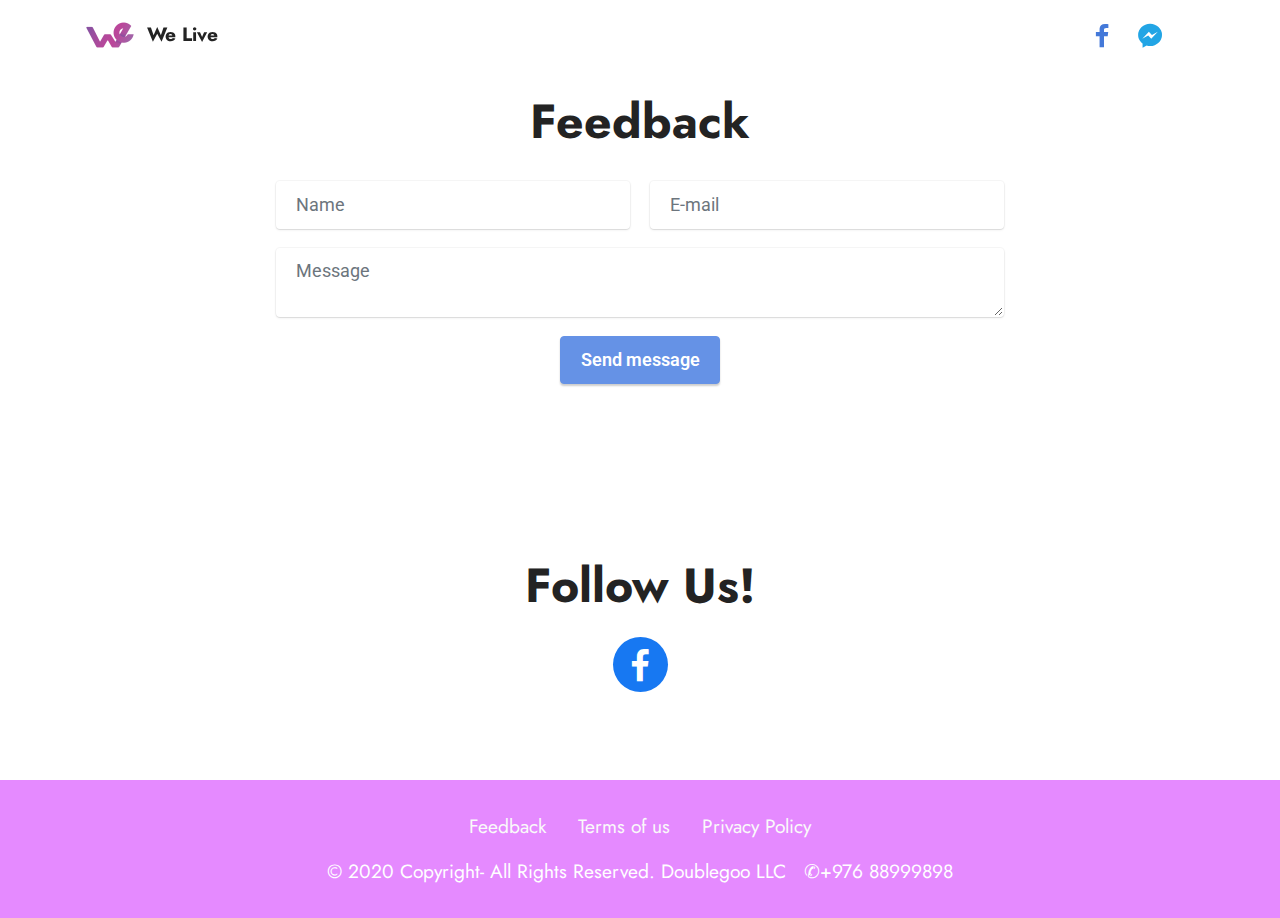
<file: page1.html>
<!DOCTYPE html>
<html  >
<head>
  <!-- Site made with Mobirise Website Builder v5.3.0, https://mobirise.com -->
  <meta charset="UTF-8">
  <meta http-equiv="X-UA-Compatible" content="IE=edge">
  <meta name="generator" content="Mobirise v5.3.0, mobirise.com">
  <meta name="viewport" content="width=device-width, initial-scale=1, minimum-scale=1">
  <link rel="shortcut icon" href="assets/images/2048.logo-2-96x96.png" type="image/x-icon">
  <meta name="description" content="">
  
  
  <title>Feedback</title>
  <link rel="stylesheet" href="assets/web/assets/mobirise-icons2/mobirise2.css">
  <link rel="stylesheet" href="assets/tether/tether.min.css">
  <link rel="stylesheet" href="assets/bootstrap/css/bootstrap.min.css">
  <link rel="stylesheet" href="assets/bootstrap/css/bootstrap-grid.min.css">
  <link rel="stylesheet" href="assets/bootstrap/css/bootstrap-reboot.min.css">
  <link rel="stylesheet" href="assets/dropdown/css/style.css">
  <link rel="stylesheet" href="assets/formstyler/jquery.formstyler.css">
  <link rel="stylesheet" href="assets/formstyler/jquery.formstyler.theme.css">
  <link rel="stylesheet" href="assets/datepicker/jquery.datetimepicker.min.css">
  <link rel="stylesheet" href="assets/socicon/css/styles.css">
  <link rel="stylesheet" href="assets/theme/css/style.css">
  <link rel="preload" as="style" href="assets/mobirise/css/mbr-additional.css"><link rel="stylesheet" href="assets/mobirise/css/mbr-additional.css" type="text/css">
  
  
  
  
</head>
<body>
  
  <section class="menu menu3 cid-stoKL09kbm" once="menu" id="menu3-b">
    
    <nav class="navbar navbar-dropdown navbar-fixed-top navbar-expand-lg">
        <div class="container">
            <div class="navbar-brand">
                <span class="navbar-logo">
                    <a href="https://mobiri.se">
                        <img src="assets/images/2048.logo-2-96x96.png" alt="Mobirise" style="height: 3rem;">
                    </a>
                </span>
                <span class="navbar-caption-wrap"><a class="navbar-caption text-black display-7" href="https://mobiri.se">We Live</a></span>
            </div>
            <button class="navbar-toggler" type="button" data-toggle="collapse" data-target="#navbarSupportedContent" aria-controls="navbarNavAltMarkup" aria-expanded="false" aria-label="Toggle navigation">
                <div class="hamburger">
                    <span></span>
                    <span></span>
                    <span></span>
                    <span></span>
                </div>
            </button>
            <div class="collapse navbar-collapse" id="navbarSupportedContent">
                
                <div class="icons-menu">
                    <a class="iconfont-wrapper" href="https://www.facebook.com/WeLiveMN" target="_blank">
                        <span class="p-2 mbr-iconfont socicon-facebook socicon" style="color: rgb(68, 121, 217); fill: rgb(68, 121, 217);"></span>
                    </a>
                    <a class="iconfont-wrapper" href="http://m.me/%3CWeLiveMN%3E" target="_blank">
                        <span class="p-2 mbr-iconfont socicon-messenger socicon" style="color: rgb(34, 165, 229); fill: rgb(34, 165, 229);"></span>
                    </a>
                    
                    
                </div>
                
            </div>
        </div>
    </nav>
</section>

<section class="form5 cid-stp6xn0R9E" id="form5-e">
    
    
    <div class="container">
        <div class="mbr-section-head">
            <h3 class="mbr-section-title mbr-fonts-style align-center mb-0 display-2"><strong>Feedback</strong></h3>
            
        </div>
        <div class="row justify-content-center mt-4">
            <div class="col-lg-8 mx-auto mbr-form" data-form-type="formoid">
                <form action="https://mobirise.eu/" method="POST" class="mbr-form form-with-styler" data-form-title="Form Name"><input type="hidden" name="email" data-form-email="true" value="oY9nUv3E/vNG42pC3bjaX+kg+5EJTZjlrD2ZGEJXx2MACoRhAcXUTgRiDyzns2g0JQfpuKMpu4JUnJQKwoyCqJmUDNArss07h2AMosAVPLW2iw+POXFktCRnKsH+X8Bh">
                    <div class="row">
                        <div hidden="hidden" data-form-alert="" class="alert alert-success col-12">Thanks for filling out
                            the form!</div>
                        <div hidden="hidden" data-form-alert-danger="" class="alert alert-danger col-12">Oops...! some
                            problem!</div>
                    </div>
                    <div class="dragArea row">
                        <div class="col-md col-sm-12 form-group" data-for="name">
                            <input type="text" name="name" placeholder="Name" data-form-field="name" class="form-control" value="" id="name-form5-e">
                        </div>
                        <div class="col-md col-sm-12 form-group" data-for="email">
                            <input type="email" name="email" placeholder="E-mail" data-form-field="email" class="form-control" value="" id="email-form5-e">
                        </div>
                        
                        <div class="col-12 form-group" data-for="textarea">
                            <textarea name="textarea" placeholder="Message" data-form-field="textarea" class="form-control" id="textarea-form5-e"></textarea>
                        </div>
                        <div class="col-lg-12 col-md-12 col-sm-12 align-center mbr-section-btn">
                            <button type="submit" class="btn btn-primary display-4">Send message</button>
                        </div>
                    </div>
                </form>
            </div>
        </div>
    </div>
</section>

<section class="share3 cid-stp70P2mc0" id="share3-f">
    
     
    
    

    <div class="container">
        <div class="media-container-row">
            <div class="col-12">
                <h3 class="mbr-section-title align-center mb-3 mbr-fonts-style display-2">
                    <strong>Follow Us!</strong>
                </h3>
                <div class="social-list align-center">
                   
                    <a class="iconfont-wrapper bg-facebook m-2 " target="_blank" href="https://www.facebook.com/WeLiveMN">
                            <span class="socicon-facebook socicon"></span>
                        </a>
                        
                        
                        
                        
                        
                        
                        
                        
                        
                        
                </div>
            </div>
        </div>
    </div>
</section>

<section class="footer3 cid-stoNeyHBK6" once="footers" id="footer3-c">

    

    

    <div class="container">
        <div class="media-container-row align-center mbr-white">
            <div class="row row-links">
                <ul class="foot-menu">
                    
                    
                    
                    
                    
                <li class="foot-menu-item mbr-fonts-style display-7"><a href="page1.html" class="text-white">Feedback</a></li><li class="foot-menu-item mbr-fonts-style display-7"><a href="page3.html" class="text-white">Terms of us</a></li><li class="foot-menu-item mbr-fonts-style display-7">
                        <a class="text-white text-primary" href="page2.html" target="_blank">Privacy Policy</a></li></ul>
            </div>
            
            <div class="row row-copirayt">
                <p class="mbr-text mb-0 mbr-fonts-style mbr-white align-center display-7">
                    © 2020 Copyright- All Rights Reserved.&nbsp;Doublegoo LLC &nbsp;​ ✆+976 88999898
                </p>
            </div>
        </div>
    </div>

  
</body>
</html>
</file>
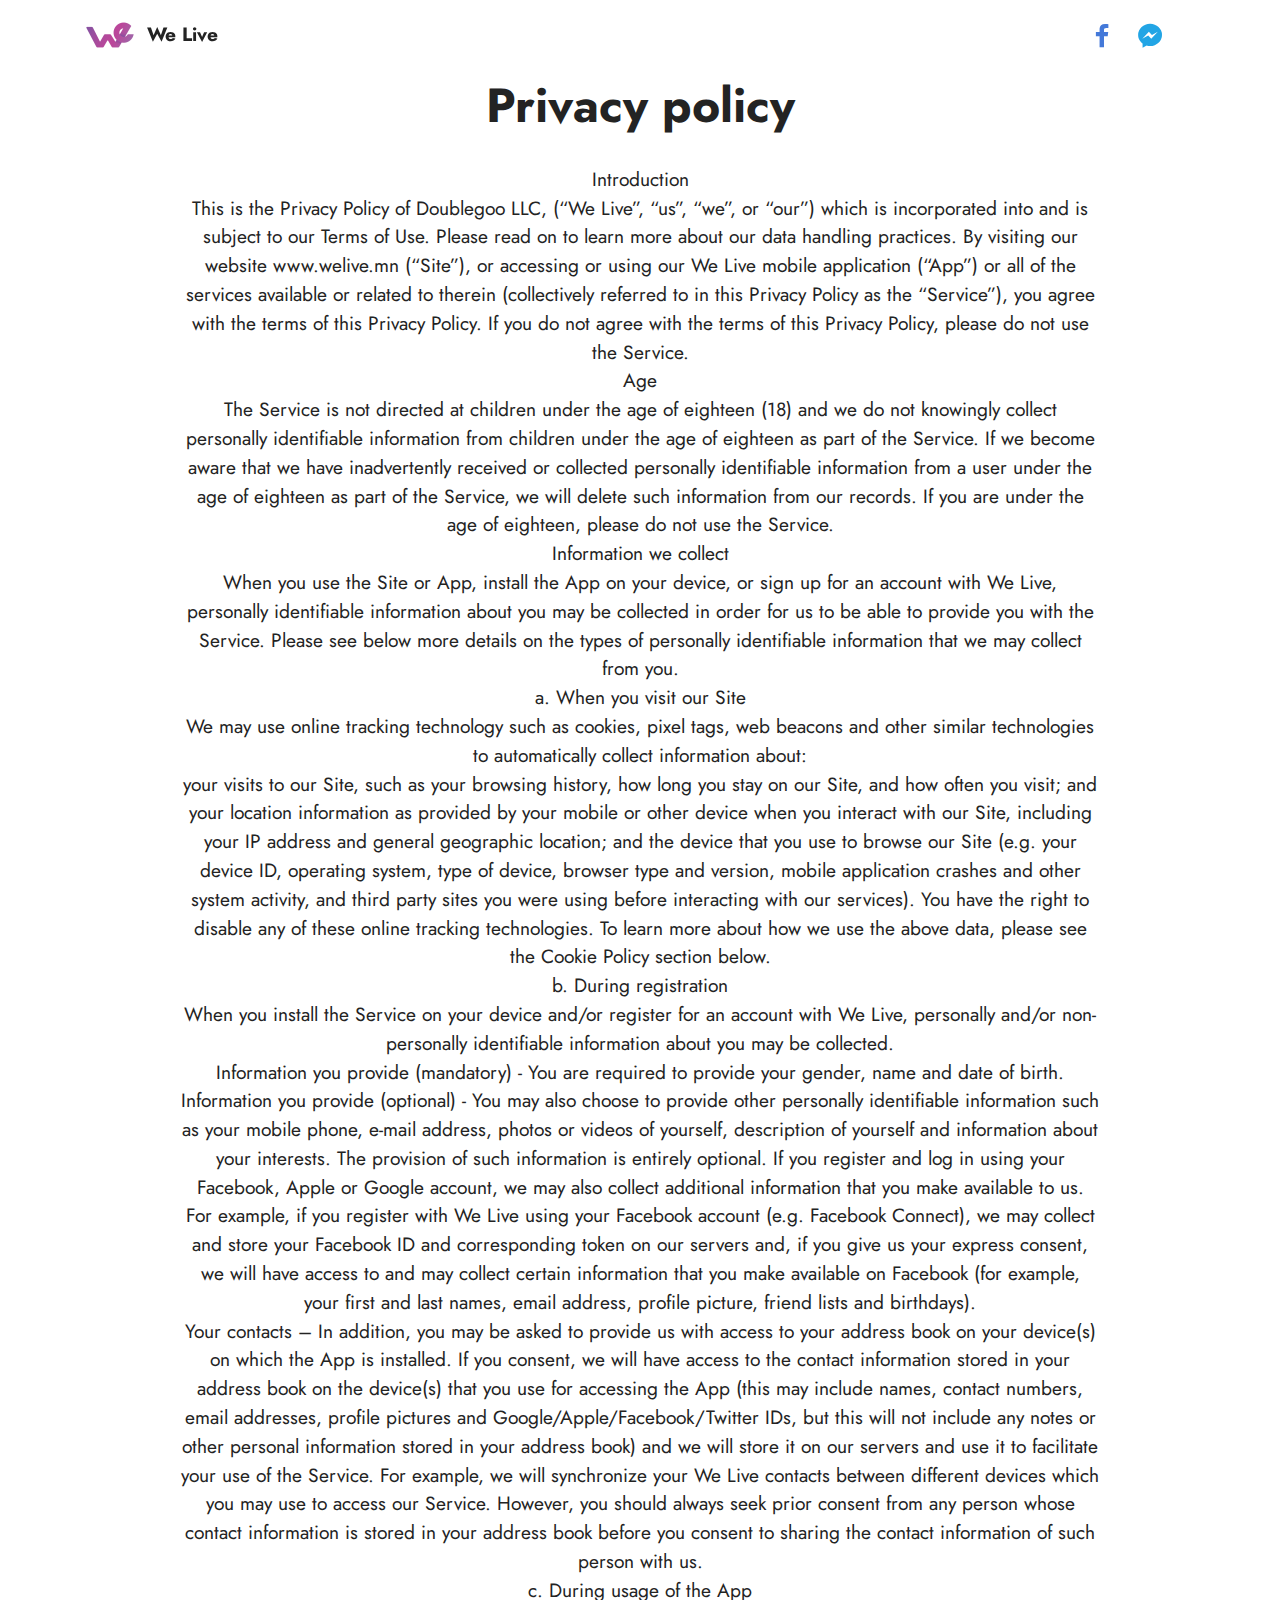
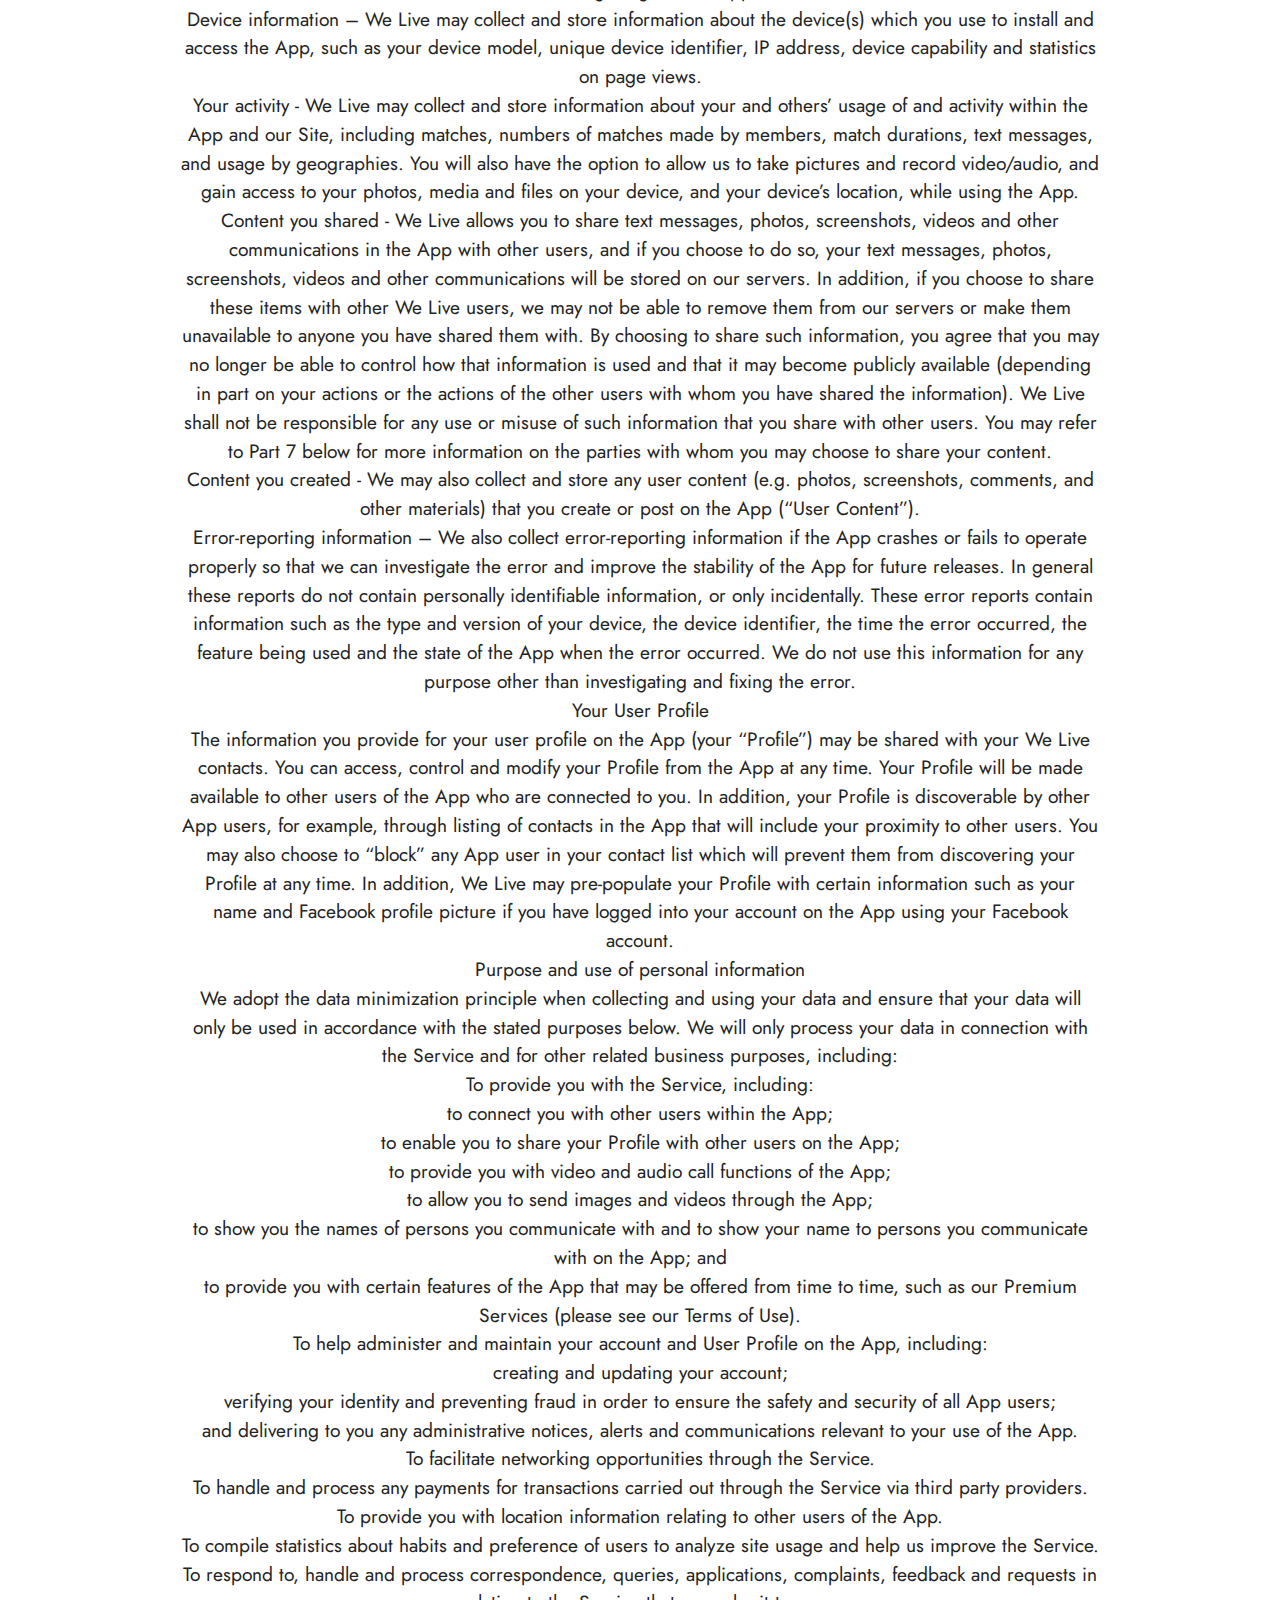
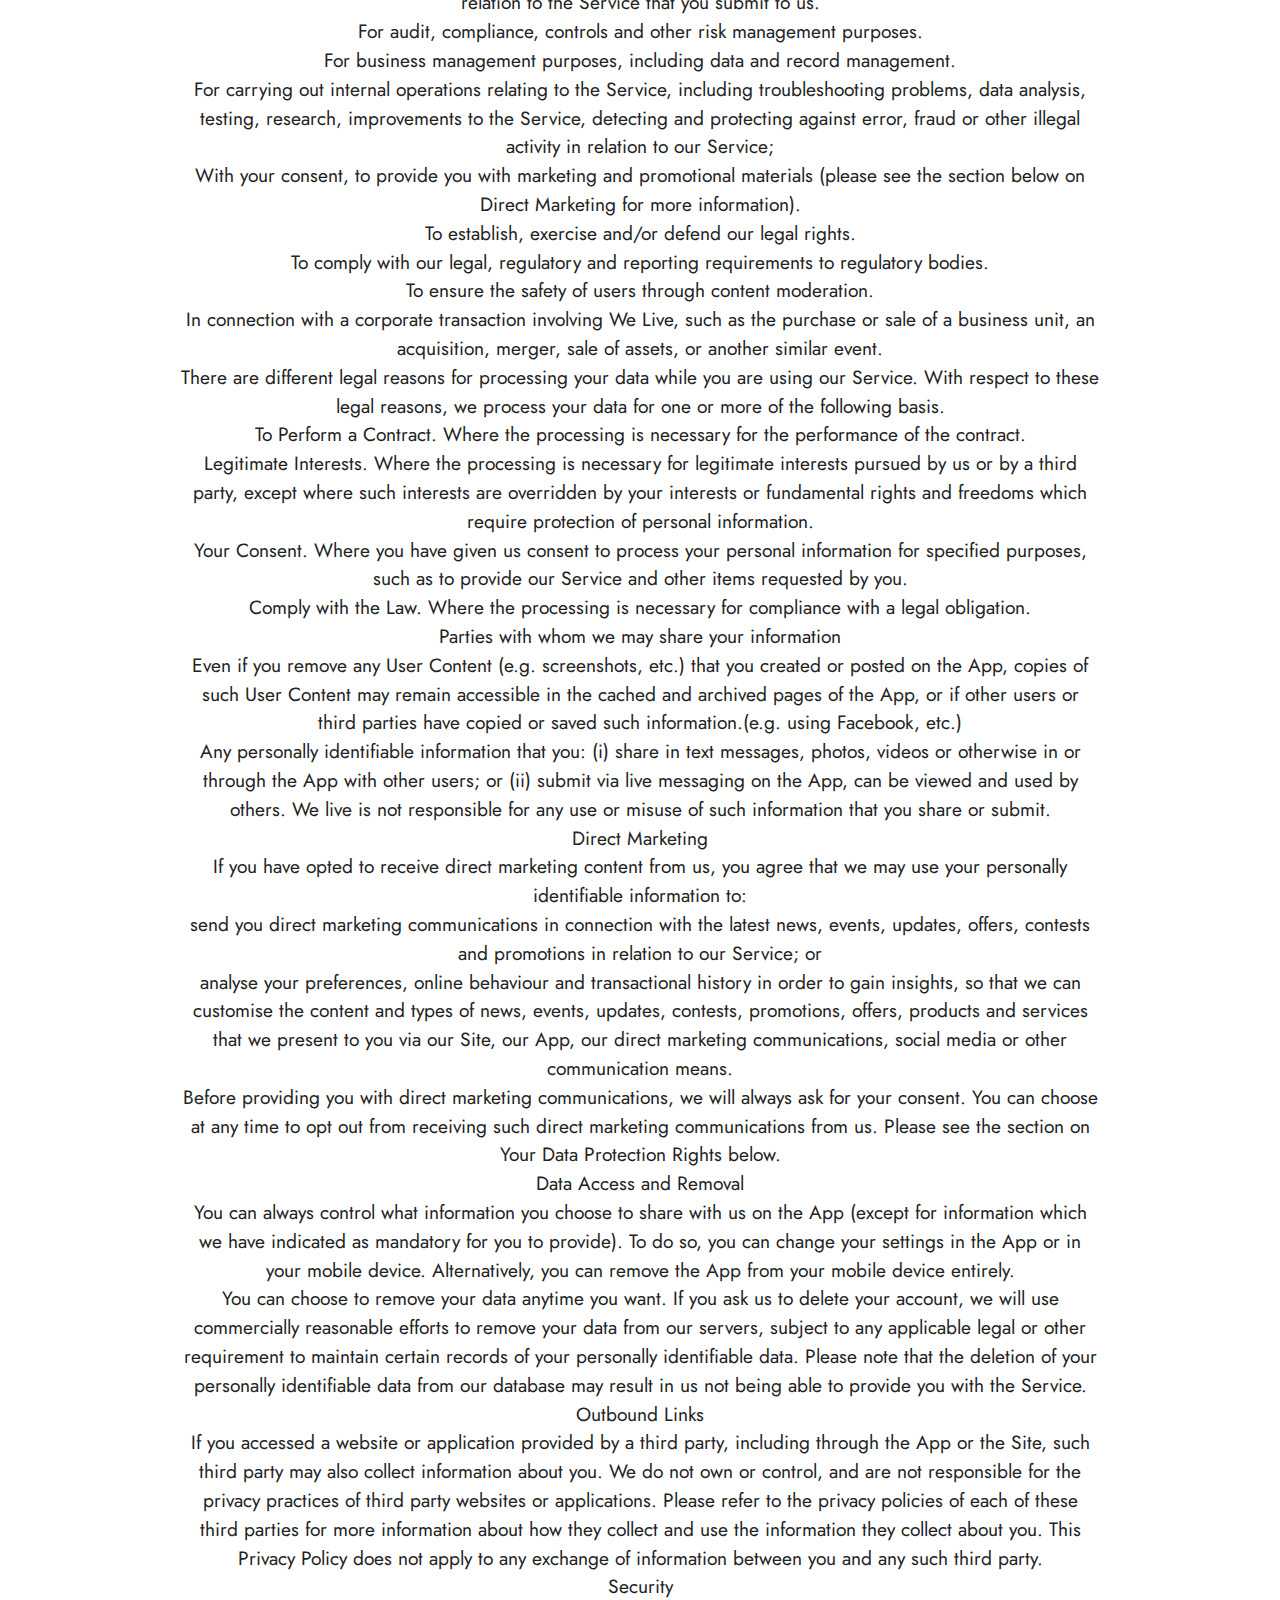
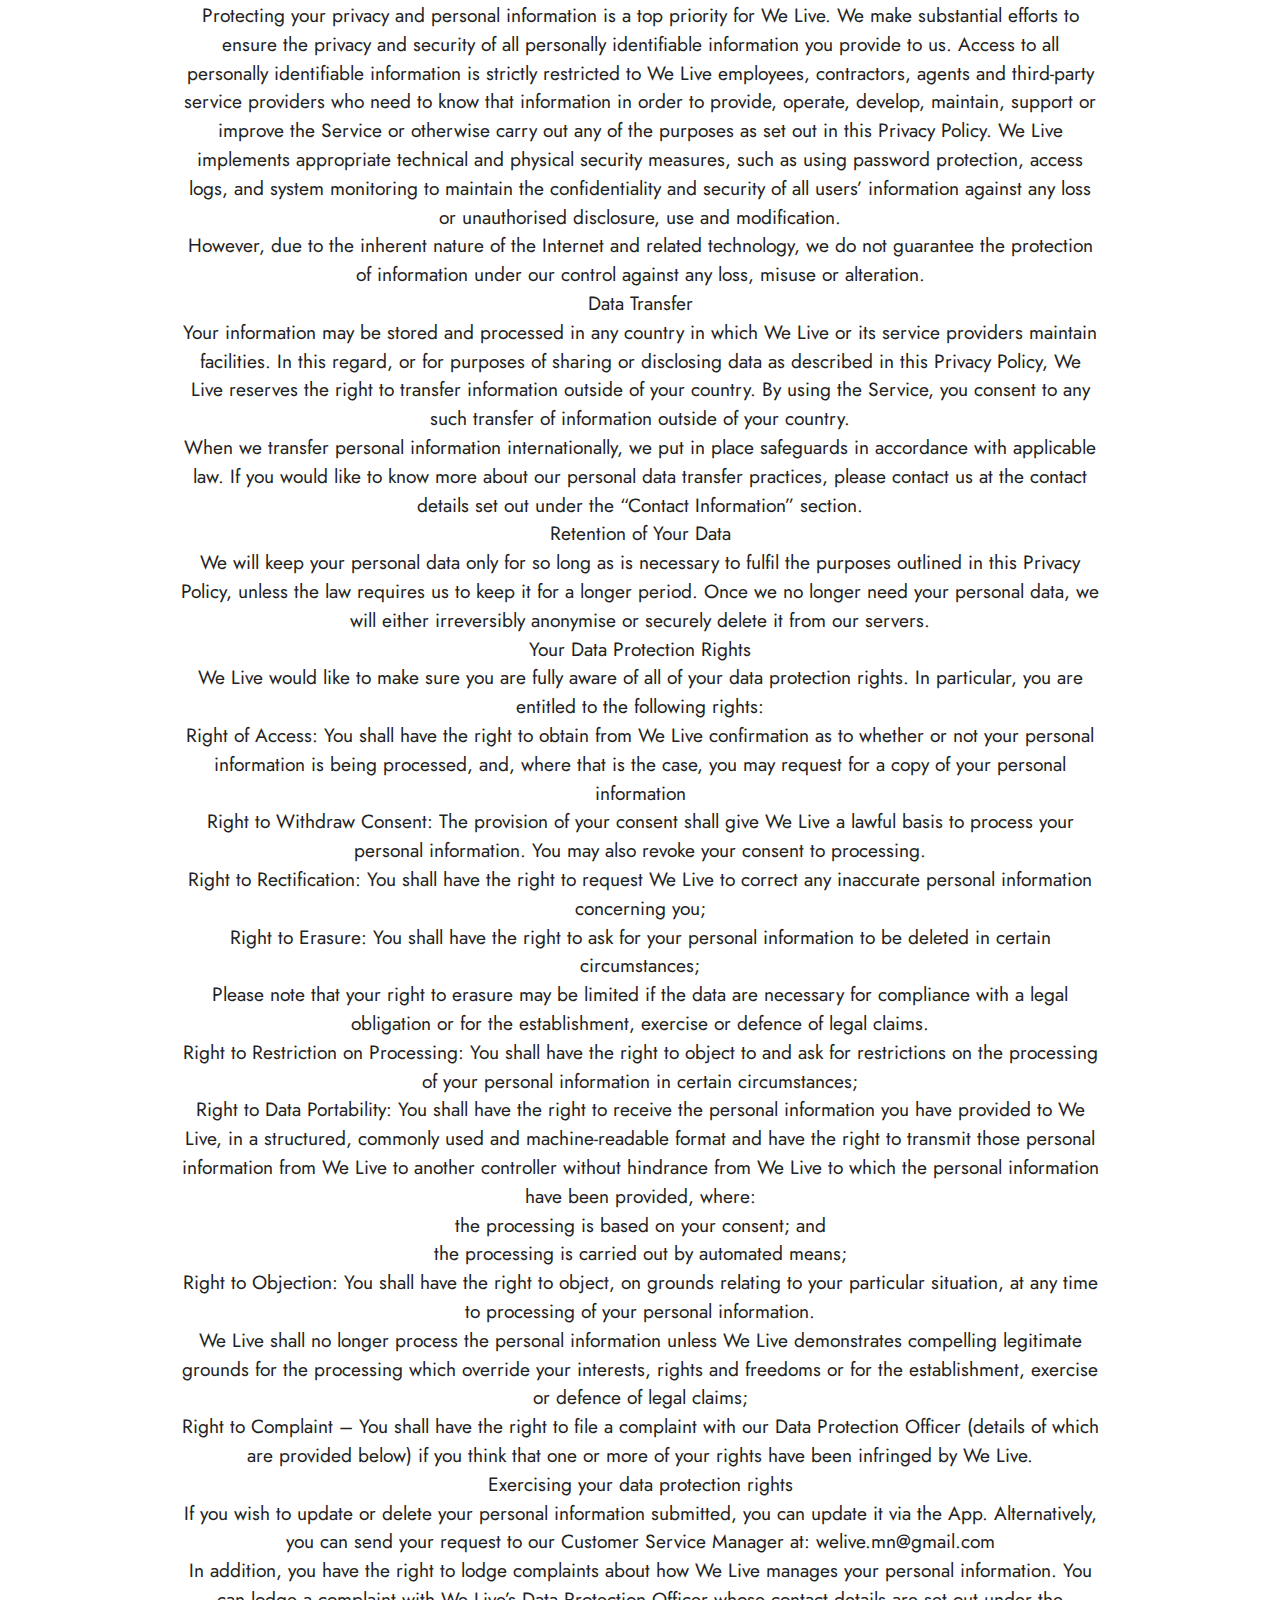
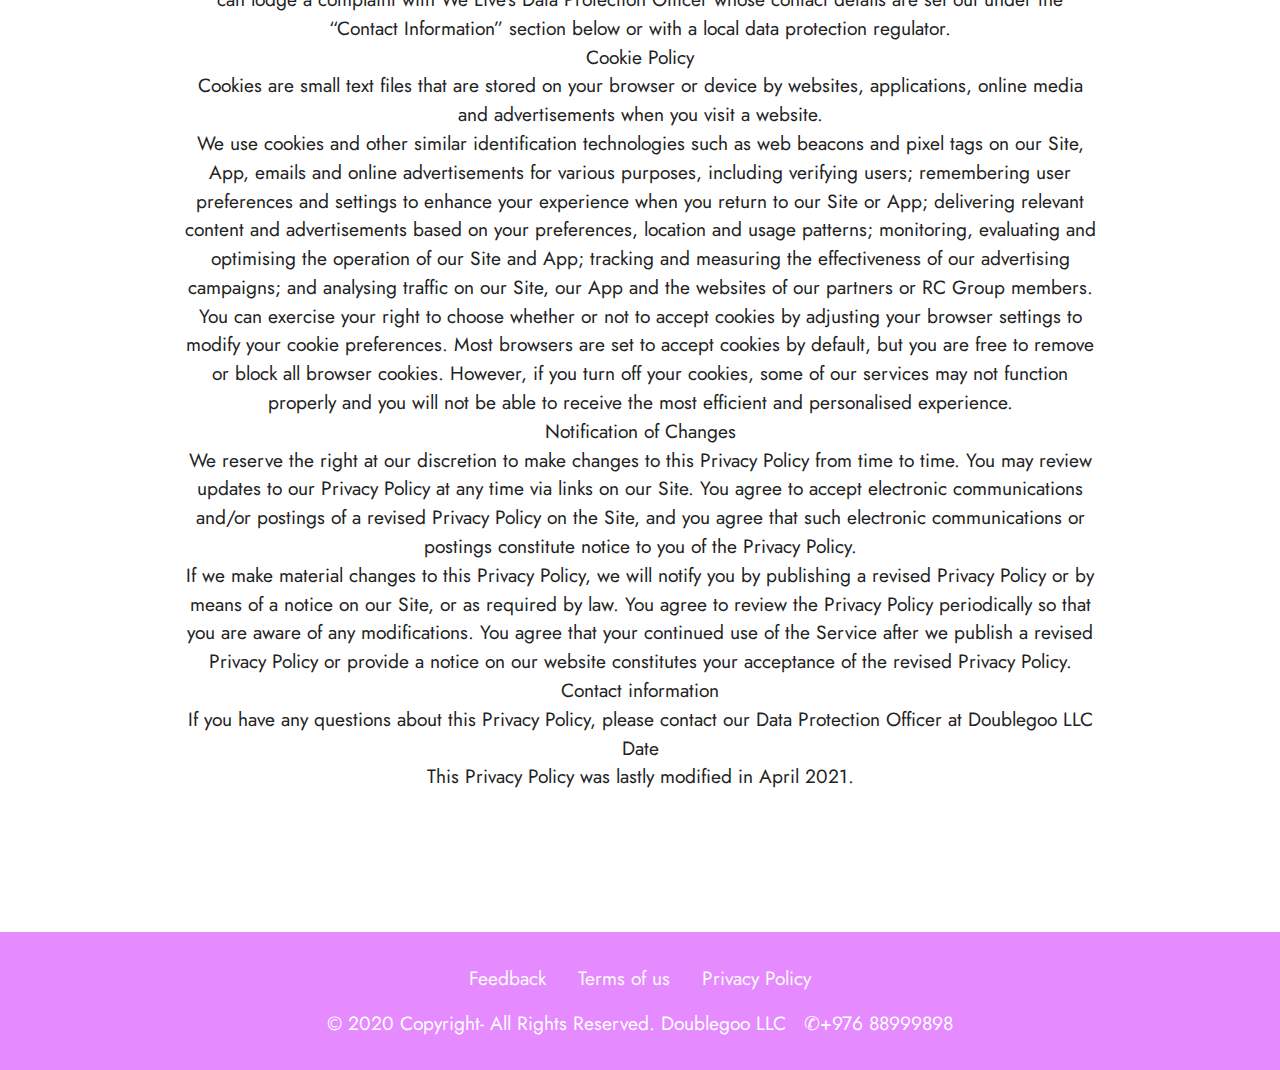
<file: page2.html>
<!DOCTYPE html>
<html  >
<head>
  <!-- Site made with Mobirise Website Builder v5.3.0, https://mobirise.com -->
  <meta charset="UTF-8">
  <meta http-equiv="X-UA-Compatible" content="IE=edge">
  <meta name="generator" content="Mobirise v5.3.0, mobirise.com">
  <meta name="viewport" content="width=device-width, initial-scale=1, minimum-scale=1">
  <link rel="shortcut icon" href="assets/images/2048.logo-2-96x96.png" type="image/x-icon">
  <meta name="description" content="">
  
  
  <title>Privacy Policy</title>
  <link rel="stylesheet" href="assets/web/assets/mobirise-icons2/mobirise2.css">
  <link rel="stylesheet" href="assets/tether/tether.min.css">
  <link rel="stylesheet" href="assets/bootstrap/css/bootstrap.min.css">
  <link rel="stylesheet" href="assets/bootstrap/css/bootstrap-grid.min.css">
  <link rel="stylesheet" href="assets/bootstrap/css/bootstrap-reboot.min.css">
  <link rel="stylesheet" href="assets/dropdown/css/style.css">
  <link rel="stylesheet" href="assets/socicon/css/styles.css">
  <link rel="stylesheet" href="assets/theme/css/style.css">
  <link rel="preload" as="style" href="assets/mobirise/css/mbr-additional.css"><link rel="stylesheet" href="assets/mobirise/css/mbr-additional.css" type="text/css">
  
  
  
  
</head>
<body>
  
  <section class="menu menu3 cid-stoKL09kbm" once="menu" id="menu3-g">
    
    <nav class="navbar navbar-dropdown navbar-fixed-top navbar-expand-lg">
        <div class="container">
            <div class="navbar-brand">
                <span class="navbar-logo">
                    <a href="https://mobiri.se">
                        <img src="assets/images/2048.logo-2-96x96.png" alt="Mobirise" style="height: 3rem;">
                    </a>
                </span>
                <span class="navbar-caption-wrap"><a class="navbar-caption text-black display-7" href="https://mobiri.se">We Live</a></span>
            </div>
            <button class="navbar-toggler" type="button" data-toggle="collapse" data-target="#navbarSupportedContent" aria-controls="navbarNavAltMarkup" aria-expanded="false" aria-label="Toggle navigation">
                <div class="hamburger">
                    <span></span>
                    <span></span>
                    <span></span>
                    <span></span>
                </div>
            </button>
            <div class="collapse navbar-collapse" id="navbarSupportedContent">
                
                <div class="icons-menu">
                    <a class="iconfont-wrapper" href="https://www.facebook.com/WeLiveMN" target="_blank">
                        <span class="p-2 mbr-iconfont socicon-facebook socicon" style="color: rgb(68, 121, 217); fill: rgb(68, 121, 217);"></span>
                    </a>
                    <a class="iconfont-wrapper" href="http://m.me/%3CWeLiveMN%3E" target="_blank">
                        <span class="p-2 mbr-iconfont socicon-messenger socicon" style="color: rgb(34, 165, 229); fill: rgb(34, 165, 229);"></span>
                    </a>
                    
                    
                </div>
                
            </div>
        </div>
    </nav>
</section>

<section class="content4 cid-stp8GHC8R9" id="content4-i">
    
    
    <div class="container">
        <div class="row justify-content-center">
            <div class="title col-md-12 col-lg-10">
                <h3 class="mbr-section-title mbr-fonts-style align-center mb-4 display-2"><strong>Privacy policy</strong></h3>
                <h4 class="mbr-section-subtitle align-center mbr-fonts-style mb-4 display-7">
                    Introduction
                <div>This is the Privacy Policy of Doublegoo LLC, (“We Live”, “us”, “we”, or “our”) which is incorporated into and is subject to our Terms of Use. Please read on to learn more about our data handling practices. By visiting our website www.welive.mn (“Site”), or accessing or using our We Live mobile application (“App”) or all of the services available or related to therein (collectively referred to in this Privacy Policy as the “Service”), you agree with the terms of this Privacy Policy. If you do not agree with the terms of this Privacy Policy, please do not use the Service.
</div><div>
</div><div>Age
</div><div>The Service is not directed at children under the age of eighteen (18) and we do not knowingly collect personally identifiable information from children under the age of eighteen as part of the Service. If we become aware that we have inadvertently received or collected personally identifiable information from a user under the age of eighteen as part of the Service, we will delete such information from our records. If you are under the age of eighteen, please do not use the Service.
</div><div>
</div><div>Information we collect
</div><div>When you use the Site or App, install the App on your device, or sign up for an account with We Live, personally identifiable information about you may be collected in order for us to be able to provide you with the Service. Please see below more details on the types of personally identifiable information that we may collect from you.
</div><div>
</div><div>a. When you visit our Site
</div><div>We may use online tracking technology such as cookies, pixel tags, web beacons and other similar technologies to automatically collect information about:
</div><div>
</div><div>your visits to our Site, such as your browsing history, how long you stay on our Site, and how often you visit; and
</div><div>your location information as provided by your mobile or other device when you interact with our Site, including your IP address and general geographic location; and the device that you use to browse our Site (e.g. your device ID, operating system, type of device, browser type and version, mobile application crashes and other system activity, and third party sites you were using before interacting with our services). You have the right to disable any of these online tracking technologies. To learn more about how we use the above data, please see the Cookie Policy section below.
</div><div>b. During registration
</div><div>When you install the Service on your device and/or register for an account with We Live, personally and/or non-personally identifiable information about you may be collected.
</div><div>Information you provide (mandatory) - You are required to provide your gender, name and date of birth.
</div><div>
</div><div>Information you provide (optional) - You may also choose to provide other personally identifiable information such as your mobile phone, e-mail address, photos or videos of yourself, description of yourself and information about your interests. The provision of such information is entirely optional. If you register and log in using your Facebook, Apple or Google account, we may also collect additional information that you make available to us. For example, if you register with We Live using your Facebook account (e.g. Facebook Connect), we may collect and store your Facebook ID and corresponding token on our servers and, if you give us your express consent, we will have access to and may collect certain information that you make available on Facebook (for example, your first and last names, email address, profile picture, friend lists and birthdays).
</div><div>
</div><div>Your contacts – In addition, you may be asked to provide us with access to your address book on your device(s) on which the App is installed. If you consent, we will have access to the contact information stored in your address book on the device(s) that you use for accessing the App (this may include names, contact numbers, email addresses, profile pictures and Google/Apple/Facebook/Twitter IDs, but this will not include any notes or other personal information stored in your address book) and we will store it on our servers and use it to facilitate your use of the Service. For example, we will synchronize your We Live contacts between different devices which you may use to access our Service. However, you should always seek prior consent from any person whose contact information is stored in your address book before you consent to sharing the contact information of such person with us.
</div><div>
</div><div>c. During usage of the App
</div><div>Device information – We Live may collect and store information about the device(s) which you use to install and access the App, such as your device model, unique device identifier, IP address, device capability and statistics on page views.
</div><div>
</div><div>Your activity - We Live may collect and store information about your and others’ usage of and activity within the App and our Site, including matches, numbers of matches made by members, match durations, text messages, and usage by geographies. You will also have the option to allow us to take pictures and record video/audio, and gain access to your photos, media and files on your device, and your device’s location, while using the App.
</div><div>
</div><div>Content you shared - We Live allows you to share text messages, photos, screenshots, videos and other communications in the App with other users, and if you choose to do so, your text messages, photos, screenshots, videos and other communications will be stored on our servers. In addition, if you choose to share these items with other We Live users, we may not be able to remove them from our servers or make them unavailable to anyone you have shared them with. By choosing to share such information, you agree that you may no longer be able to control how that information is used and that it may become publicly available (depending in part on your actions or the actions of the other users with whom you have shared the information). We Live shall not be responsible for any use or misuse of such information that you share with other users. You may refer to Part 7 below for more information on the parties with whom you may choose to share your content.
</div><div>
</div><div>Content you created - We may also collect and store any user content (e.g. photos, screenshots, comments, and other materials) that you create or post on the App (“User Content”).
</div><div>
</div><div>Error-reporting information – We also collect error-reporting information if the App crashes or fails to operate properly so that we can investigate the error and improve the stability of the App for future releases. In general these reports do not contain personally identifiable information, or only incidentally. These error reports contain information such as the type and version of your device, the device identifier, the time the error occurred, the feature being used and the state of the App when the error occurred. We do not use this information for any purpose other than investigating and fixing the error.
</div><div>
</div><div>Your User Profile
</div><div>The information you provide for your user profile on the App (your “Profile”) may be shared with your We Live contacts. You can access, control and modify your Profile from the App at any time. Your Profile will be made available to other users of the App who are connected to you. In addition, your Profile is discoverable by other App users, for example, through listing of contacts in the App that will include your proximity to other users. You may also choose to “block” any App user in your contact list which will prevent them from discovering your Profile at any time. In addition, We Live may pre-populate your Profile with certain information such as your name and Facebook profile picture if you have logged into your account on the App using your Facebook account.
</div><div>
</div><div>Purpose and use of personal information
</div><div>We adopt the data minimization principle when collecting and using your data and ensure that your data will only be used in accordance with the stated purposes below. We will only process your data in connection with the Service and for other related business purposes, including:
</div><div>
</div><div>To provide you with the Service, including:
</div><div>to connect you with other users within the App;
</div><div>to enable you to share your Profile with other users on the App;
</div><div>to provide you with video and audio call functions of the App;
</div><div>to allow you to send images and videos through the App;
</div><div>to show you the names of persons you communicate with and to show your name to persons you communicate with on the App; and
</div><div>to provide you with certain features of the App that may be offered from time to time, such as our Premium Services (please see our Terms of Use).
</div><div>To help administer and maintain your account and User Profile on the App, including:
</div><div>creating and updating your account;
</div><div>verifying your identity and preventing fraud in order to ensure the safety and security of all App users;
</div><div>and delivering to you any administrative notices, alerts and communications relevant to your use of the App.
</div><div>To facilitate networking opportunities through the Service.
</div><div>To handle and process any payments for transactions carried out through the Service via third party providers.
</div><div>To provide you with location information relating to other users of the App.
</div><div>To compile statistics about habits and preference of users to analyze site usage and help us improve the Service.
</div><div>To respond to, handle and process correspondence, queries, applications, complaints, feedback and requests in relation to the Service that you submit to us.
</div><div>For audit, compliance, controls and other risk management purposes.
</div><div>For business management purposes, including data and record management.
</div><div>For carrying out internal operations relating to the Service, including troubleshooting problems, data analysis, testing, research, improvements to the Service, detecting and protecting against error, fraud or other illegal activity in relation to our Service;
</div><div>With your consent, to provide you with marketing and promotional materials (please see the section below on Direct Marketing for more information).
</div><div>To establish, exercise and/or defend our legal rights.
</div><div>To comply with our legal, regulatory and reporting requirements to regulatory bodies.
</div><div>To ensure the safety of users through content moderation.
</div><div>In connection with a corporate transaction involving We Live, such as the purchase or sale of a business unit, an acquisition, merger, sale of assets, or another similar event.
</div><div>There are different legal reasons for processing your data while you are using our Service. With respect to these legal reasons, we process your data for one or more of the following basis.
</div><div>
</div><div>To Perform a Contract. Where the processing is necessary for the performance of the contract.
</div><div>Legitimate Interests. Where the processing is necessary for legitimate interests pursued by us or by a third party, except where such interests are overridden by your interests or fundamental rights and freedoms which require protection of personal information.
</div><div>Your Consent. Where you have given us consent to process your personal information for specified purposes, such as to provide our Service and other items requested by you.
</div><div>Comply with the Law. Where the processing is necessary for compliance with a legal obligation.
</div><div>Parties with whom we may share your information
</div><div>
</div><div>
</div><div>Even if you remove any User Content (e.g. screenshots, etc.) that you created or posted on the App, copies of such User Content may remain accessible in the cached and archived pages of the App, or if other users or third parties have copied or saved such information.(e.g. using Facebook, etc.)
</div><div>
</div><div>Any personally identifiable information that you: (i) share in text messages, photos, videos or otherwise in or through the App with other users; or (ii) submit via live messaging on the App, can be viewed and used by others. We live is not responsible for any use or misuse of such information that you share or submit.
</div><div>
</div><div>Direct Marketing
</div><div>If you have opted to receive direct marketing content from us, you agree that we may use your personally identifiable information to:
</div><div>
</div><div>send you direct marketing communications in connection with the latest news, events, updates, offers, contests and promotions in relation to our Service; or
</div><div>analyse your preferences, online behaviour and transactional history in order to gain insights, so that we can customise the content and types of news, events, updates, contests, promotions, offers, products and services that we present to you via our Site, our App, our direct marketing communications, social media or other communication means.
</div><div>Before providing you with direct marketing communications, we will always ask for your consent. You can choose at any time to opt out from receiving such direct marketing communications from us. Please see the section on Your Data Protection Rights below.
</div><div>
</div><div>Data Access and Removal
</div><div>You can always control what information you choose to share with us on the App (except for information which we have indicated as mandatory for you to provide). To do so, you can change your settings in the App or in your mobile device. Alternatively, you can remove the App from your mobile device entirely.
</div><div>
</div><div>You can choose to remove your data anytime you want. If you ask us to delete your account, we will use commercially reasonable efforts to remove your data from our servers, subject to any applicable legal or other requirement to maintain certain records of your personally identifiable data. Please note that the deletion of your personally identifiable data from our database may result in us not being able to provide you with the Service.
</div><div>
</div><div>Outbound Links
</div><div>If you accessed a website or application provided by a third party, including through the App or the Site, such third party may also collect information about you. We do not own or control, and are not responsible for the privacy practices of third party websites or applications. Please refer to the privacy policies of each of these third parties for more information about how they collect and use the information they collect about you. This Privacy Policy does not apply to any exchange of information between you and any such third party.
</div><div>
</div><div>Security
</div><div>Protecting your privacy and personal information is a top priority for We Live. We make substantial efforts to ensure the privacy and security of all personally identifiable information you provide to us. Access to all personally identifiable information is strictly restricted to We Live employees, contractors, agents and third-party service providers who need to know that information in order to provide, operate, develop, maintain, support or improve the Service or otherwise carry out any of the purposes as set out in this Privacy Policy. We Live implements appropriate technical and physical security measures, such as using password protection, access logs, and system monitoring to maintain the confidentiality and security of all users’ information against any loss or unauthorised disclosure, use and modification.
</div><div>
</div><div>However, due to the inherent nature of the Internet and related technology, we do not guarantee the protection of information under our control against any loss, misuse or alteration.
</div><div>
</div><div>Data Transfer
</div><div>Your information may be stored and processed in any country in which We Live or its service providers maintain facilities. In this regard, or for purposes of sharing or disclosing data as described in this Privacy Policy, We Live reserves the right to transfer information outside of your country. By using the Service, you consent to any such transfer of information outside of your country.
</div><div>
</div><div>When we transfer personal information internationally, we put in place safeguards in accordance with applicable law. If you would like to know more about our personal data transfer practices, please contact us at the contact details set out under the “Contact Information” section.
</div><div>
</div><div>Retention of Your Data
</div><div>We will keep your personal data only for so long as is necessary to fulfil the purposes outlined in this Privacy Policy, unless the law requires us to keep it for a longer period. Once we no longer need your personal data, we will either irreversibly anonymise or securely delete it from our servers.
</div><div>
</div><div>Your Data Protection Rights
</div><div>We Live would like to make sure you are fully aware of all of your data protection rights. In particular, you are entitled to the following rights:
</div><div>
</div><div>Right of Access: You shall have the right to obtain from We Live confirmation as to whether or not your personal information is being processed, and, where that is the case, you may request for a copy of your personal information
</div><div>
</div><div>Right to Withdraw Consent: The provision of your consent shall give We Live a lawful basis to process your personal information. You may also revoke your consent to processing.
</div><div>
</div><div>Right to Rectification: You shall have the right to request We Live to correct any inaccurate personal information concerning you;
</div><div>
</div><div>Right to Erasure: You shall have the right to ask for your personal information to be deleted in certain circumstances;
</div><div>
</div><div>Please note that your right to erasure may be limited if the data are necessary for compliance with a legal obligation or for the establishment, exercise or defence of legal claims.
</div><div>
</div><div>Right to Restriction on Processing: You shall have the right to object to and ask for restrictions on the processing of your personal information in certain circumstances;
</div><div>
</div><div>Right to Data Portability: You shall have the right to receive the personal information you have provided to We Live, in a structured, commonly used and machine-readable format and have the right to transmit those personal information from We Live to another controller without hindrance from We Live to which the personal information have been provided, where:
</div><div>
</div><div>the processing is based on your consent; and
</div><div>the processing is carried out by automated means;
</div><div>Right to Objection: You shall have the right to object, on grounds relating to your particular situation, at any time to processing of your personal information. 
</div><div>
</div><div>We Live shall no longer process the personal information unless We Live demonstrates compelling legitimate grounds for the processing which override your interests, rights and freedoms or for the establishment, exercise or defence of legal claims;
</div><div>
</div><div>Right to Complaint – You shall have the right to file a complaint with our Data Protection Officer (details of which are provided below) if you think that one or more of your rights have been infringed by We Live.
</div><div>
</div><div>Exercising your data protection rights
</div><div>If you wish to update or delete your personal information submitted, you can update it via the App. Alternatively, you can send your request to our Customer Service Manager at: welive.mn@gmail.com
</div><div>
</div><div>In addition, you have the right to lodge complaints about how We Live manages your personal information. You can lodge a complaint with We Live’s Data Protection Officer whose contact details are set out under the “Contact Information” section below or with a local data protection regulator.
</div><div>
</div><div>Cookie Policy
</div><div>Cookies are small text files that are stored on your browser or device by websites, applications, online media and advertisements when you visit a website.
</div><div>
</div><div>We use cookies and other similar identification technologies such as web beacons and pixel tags on our Site, App, emails and online advertisements for various purposes, including verifying users; remembering user preferences and settings to enhance your experience when you return to our Site or App; delivering relevant content and advertisements based on your preferences, location and usage patterns; monitoring, evaluating and optimising the operation of our Site and App; tracking and measuring the effectiveness of our advertising campaigns; and analysing traffic on our Site, our App and the websites of our partners or RC Group members.
</div><div>
</div><div>You can exercise your right to choose whether or not to accept cookies by adjusting your browser settings to modify your cookie preferences. Most browsers are set to accept cookies by default, but you are free to remove or block all browser cookies. However, if you turn off your cookies, some of our services may not function properly and you will not be able to receive the most efficient and personalised experience.
</div><div>
</div><div>Notification of Changes
</div><div>We reserve the right at our discretion to make changes to this Privacy Policy from time to time. You may review updates to our Privacy Policy at any time via links on our Site. You agree to accept electronic communications and/or postings of a revised Privacy Policy on the Site, and you agree that such electronic communications or postings constitute notice to you of the Privacy Policy.
</div><div>
</div><div>If we make material changes to this Privacy Policy, we will notify you by publishing a revised Privacy Policy or by means of a notice on our Site, or as required by law. You agree to review the Privacy Policy periodically so that you are aware of any modifications. You agree that your continued use of the Service after we publish a revised Privacy Policy or provide a notice on our website constitutes your acceptance of the revised Privacy Policy.
</div><div>
</div><div>Contact information
</div><div>If you have any questions about this Privacy Policy, please contact our Data Protection Officer at Doublegoo LLC
</div><div>
</div><div>Date
</div><div>This Privacy Policy was lastly modified in April 2021.
</div><div><br></div></h4>
                
            </div>
        </div>
    </div>
</section>

<section class="footer3 cid-stoNeyHBK6" once="footers" id="footer3-h">

    

    

    <div class="container">
        <div class="media-container-row align-center mbr-white">
            <div class="row row-links">
                <ul class="foot-menu">
                    
                    
                    
                    
                    
                <li class="foot-menu-item mbr-fonts-style display-7"><a href="page1.html" class="text-white">Feedback</a></li><li class="foot-menu-item mbr-fonts-style display-7"><a href="page3.html" class="text-white">Terms of us</a></li><li class="foot-menu-item mbr-fonts-style display-7">
                        <a class="text-white text-primary" href="page2.html" target="_blank">Privacy Policy</a></li></ul>
            </div>
            
            <div class="row row-copirayt">
                <p class="mbr-text mb-0 mbr-fonts-style mbr-white align-center display-7">
                    © 2020 Copyright- All Rights Reserved.&nbsp;Doublegoo LLC &nbsp;​ ✆+976 88999898
                </p>
            </div>
        </div>
    </div>
 
  
</body>
</html>
</file>
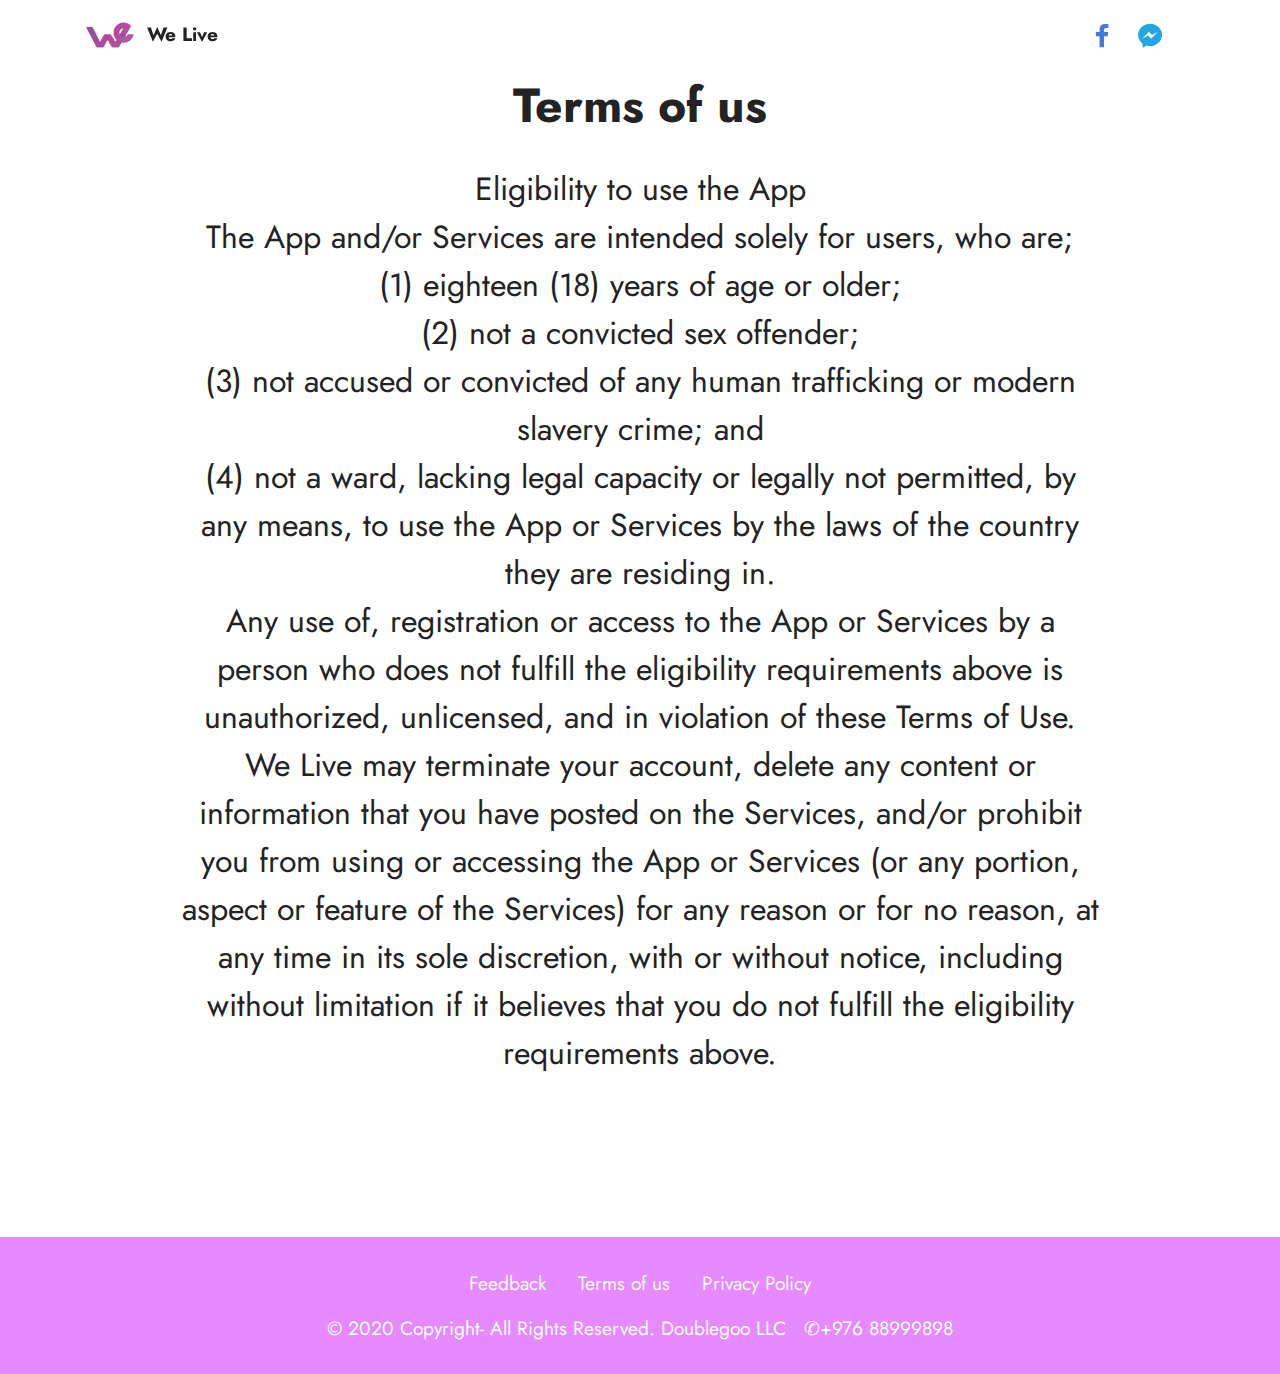
<file: page3.html>
<!DOCTYPE html>
<html  >
<head>
  <!-- Site made with Mobirise Website Builder v5.3.0, https://mobirise.com -->
  <meta charset="UTF-8">
  <meta http-equiv="X-UA-Compatible" content="IE=edge">
  <meta name="generator" content="Mobirise v5.3.0, mobirise.com">
  <meta name="viewport" content="width=device-width, initial-scale=1, minimum-scale=1">
  <link rel="shortcut icon" href="assets/images/2048.logo-2-96x96.png" type="image/x-icon">
  <meta name="description" content="">
  
  
  <title>Terms of us</title>
  <link rel="stylesheet" href="assets/web/assets/mobirise-icons2/mobirise2.css">
  <link rel="stylesheet" href="assets/tether/tether.min.css">
  <link rel="stylesheet" href="assets/bootstrap/css/bootstrap.min.css">
  <link rel="stylesheet" href="assets/bootstrap/css/bootstrap-grid.min.css">
  <link rel="stylesheet" href="assets/bootstrap/css/bootstrap-reboot.min.css">
  <link rel="stylesheet" href="assets/dropdown/css/style.css">
  <link rel="stylesheet" href="assets/socicon/css/styles.css">
  <link rel="stylesheet" href="assets/theme/css/style.css">
  <link rel="preload" as="style" href="assets/mobirise/css/mbr-additional.css"><link rel="stylesheet" href="assets/mobirise/css/mbr-additional.css" type="text/css">
  
  
  
  
</head>
<body>
  
  <section class="menu menu3 cid-stoKL09kbm" once="menu" id="menu3-j">
    
    <nav class="navbar navbar-dropdown navbar-fixed-top navbar-expand-lg">
        <div class="container">
            <div class="navbar-brand">
                <span class="navbar-logo">
                    <a href="https://mobiri.se">
                        <img src="assets/images/2048.logo-2-96x96.png" alt="Mobirise" style="height: 3rem;">
                    </a>
                </span>
                <span class="navbar-caption-wrap"><a class="navbar-caption text-black display-7" href="https://mobiri.se">We Live</a></span>
            </div>
            <button class="navbar-toggler" type="button" data-toggle="collapse" data-target="#navbarSupportedContent" aria-controls="navbarNavAltMarkup" aria-expanded="false" aria-label="Toggle navigation">
                <div class="hamburger">
                    <span></span>
                    <span></span>
                    <span></span>
                    <span></span>
                </div>
            </button>
            <div class="collapse navbar-collapse" id="navbarSupportedContent">
                
                <div class="icons-menu">
                    <a class="iconfont-wrapper" href="https://www.facebook.com/WeLiveMN" target="_blank">
                        <span class="p-2 mbr-iconfont socicon-facebook socicon" style="color: rgb(68, 121, 217); fill: rgb(68, 121, 217);"></span>
                    </a>
                    <a class="iconfont-wrapper" href="http://m.me/%3CWeLiveMN%3E" target="_blank">
                        <span class="p-2 mbr-iconfont socicon-messenger socicon" style="color: rgb(34, 165, 229); fill: rgb(34, 165, 229);"></span>
                    </a>
                    
                    
                </div>
                
            </div>
        </div>
    </nav>
</section>

<section class="content4 cid-stp9DWmbHh" id="content4-l">
    
    
    <div class="container">
        <div class="row justify-content-center">
            <div class="title col-md-12 col-lg-10">
                <h3 class="mbr-section-title mbr-fonts-style align-center mb-4 display-2"><strong>Terms of us</strong></h3>
                <h4 class="mbr-section-subtitle align-center mbr-fonts-style mb-4 display-5">Eligibility to use the App
<div>The App and/or Services are intended solely for users, who are;
</div><div>(1) eighteen (18) years of age or older;
</div><div>(2) not a convicted sex offender;
</div><div>(3) not accused or convicted of any human trafficking or modern slavery crime; and
</div><div>(4) not a ward, lacking legal capacity or legally not permitted, by any means, to use the App or Services by the laws of the country they are residing in.
</div><div>Any use of, registration or access to the App or Services by a person who does not fulfill the eligibility requirements above is unauthorized, unlicensed, and in violation of these Terms of Use.
</div><div>
</div><div>We Live may terminate your account, delete any content or information that you have posted on the Services, and/or prohibit you from using or accessing the App or Services (or any portion, aspect or feature of the Services) for any reason or for no reason, at any time in its sole discretion, with or without notice, including without limitation if it believes that you do not fulfill the eligibility requirements above.
</div><div><br></div></h4>
                
            </div>
        </div>
    </div>
</section>

<section class="footer3 cid-stoNeyHBK6" once="footers" id="footer3-k">

    

    

    <div class="container">
        <div class="media-container-row align-center mbr-white">
            <div class="row row-links">
                <ul class="foot-menu">
                    
                    
                    
                    
                    
                <li class="foot-menu-item mbr-fonts-style display-7"><a href="page1.html" class="text-white">Feedback</a></li><li class="foot-menu-item mbr-fonts-style display-7"><a href="page3.html" class="text-white">Terms of us</a></li><li class="foot-menu-item mbr-fonts-style display-7">
                        <a class="text-white text-primary" href="page2.html" target="_blank">Privacy Policy</a></li></ul>
            </div>
            
            <div class="row row-copirayt">
                <p class="mbr-text mb-0 mbr-fonts-style mbr-white align-center display-7">
                    © 2020 Copyright- All Rights Reserved.&nbsp;Doublegoo LLC &nbsp;​ ✆+976 88999898
                </p>
            </div>
        </div>
    </div>
 
  
</body>
</html>
</file>
<file: assets/web/assets/mobirise-icons2/mobirise2.css>
@font-face {
  font-family: 'Moririse2';
  font-display: swap;
  src:  url('mobirise2.eot?f2bix4');
  src:  url('mobirise2.eot?f2bix4#iefix') format('embedded-opentype'),
    url('mobirise2.ttf?f2bix4') format('truetype'),
    url('mobirise2.woff?f2bix4') format('woff'),
    url('mobirise2.svg?f2bix4#mobirise2') format('svg');
  font-weight: normal;
  font-style: normal;
}

[class^="mobi-"], [class*=" mobi-"] {
  /* use !important to prevent issues with browser extensions that change fonts */
  font-family: 'Moririse2' !important;
  speak: none;
  font-style: normal;
  font-weight: normal;
  font-variant: normal;
  text-transform: none;
  line-height: 1;

  /* Better Font Rendering =========== */
  -webkit-font-smoothing: antialiased;
  -moz-osx-font-smoothing: grayscale;
}

.mobi-mbri-add-submenu:before {
  content: "\e900";
}
.mobi-mbri-alert:before {
  content: "\e901";
}
.mobi-mbri-align-center:before {
  content: "\e902";
}
.mobi-mbri-align-justify:before {
  content: "\e903";
}
.mobi-mbri-align-left:before {
  content: "\e904";
}
.mobi-mbri-align-right:before {
  content: "\e905";
}
.mobi-mbri-android:before {
  content: "\e906";
}
.mobi-mbri-apple:before {
  content: "\e907";
}
.mobi-mbri-arrow-down:before {
  content: "\e908";
}
.mobi-mbri-arrow-next:before {
  content: "\e909";
}
.mobi-mbri-arrow-prev:before {
  content: "\e90a";
}
.mobi-mbri-arrow-up:before {
  content: "\e90b";
}
.mobi-mbri-bold:before {
  content: "\e90c";
}
.mobi-mbri-bookmark:before {
  content: "\e90d";
}
.mobi-mbri-bootstrap:before {
  content: "\e90e";
}
.mobi-mbri-briefcase:before {
  content: "\e90f";
}
.mobi-mbri-browse:before {
  content: "\e910";
}
.mobi-mbri-bulleted-list:before {
  content: "\e911";
}
.mobi-mbri-calendar:before {
  content: "\e912";
}
.mobi-mbri-camera:before {
  content: "\e913";
}
.mobi-mbri-cart-add:before {
  content: "\e914";
}
.mobi-mbri-cart-full:before {
  content: "\e915";
}
.mobi-mbri-cash:before {
  content: "\e916";
}
.mobi-mbri-change-style:before {
  content: "\e917";
}
.mobi-mbri-chat:before {
  content: "\e918";
}
.mobi-mbri-clock:before {
  content: "\e919";
}
.mobi-mbri-close:before {
  content: "\e91a";
}
.mobi-mbri-cloud:before {
  content: "\e91b";
}
.mobi-mbri-code:before {
  content: "\e91c";
}
.mobi-mbri-contact-form:before {
  content: "\e91d";
}
.mobi-mbri-credit-card:before {
  content: "\e91e";
}
.mobi-mbri-cursor-click:before {
  content: "\e91f";
}
.mobi-mbri-cust-feedback:before {
  content: "\e920";
}
.mobi-mbri-database:before {
  content: "\e921";
}
.mobi-mbri-delivery:before {
  content: "\e922";
}
.mobi-mbri-desktop:before {
  content: "\e923";
}
.mobi-mbri-devices:before {
  content: "\e924";
}
.mobi-mbri-down:before {
  content: "\e925";
}
.mobi-mbri-download-2:before {
  content: "\e926";
}
.mobi-mbri-download:before {
  content: "\e927";
}
.mobi-mbri-drag-n-drop-2:before {
  content: "\e928";
}
.mobi-mbri-drag-n-drop:before {
  content: "\e929";
}
.mobi-mbri-edit-2:before {
  content: "\e92a";
}
.mobi-mbri-edit:before {
  content: "\e92b";
}
.mobi-mbri-error:before {
  content: "\e92c";
}
.mobi-mbri-extension:before {
  content: "\e92d";
}
.mobi-mbri-features:before {
  content: "\e92e";
}
.mobi-mbri-file:before {
  content: "\e92f";
}
.mobi-mbri-flag:before {
  content: "\e930";
}
.mobi-mbri-folder:before {
  content: "\e931";
}
.mobi-mbri-gift:before {
  content: "\e932";
}
.mobi-mbri-github:before {
  content: "\e933";
}
.mobi-mbri-globe-2:before {
  content: "\e934";
}
.mobi-mbri-globe:before {
  content: "\e935";
}
.mobi-mbri-growing-chart:before {
  content: "\e936";
}
.mobi-mbri-hearth:before {
  content: "\e937";
}
.mobi-mbri-help:before {
  content: "\e938";
}
.mobi-mbri-home:before {
  content: "\e939";
}
.mobi-mbri-hot-cup:before {
  content: "\e93a";
}
.mobi-mbri-idea:before {
  content: "\e93b";
}
.mobi-mbri-image-gallery:before {
  content: "\e93c";
}
.mobi-mbri-image-slider:before {
  content: "\e93d";
}
.mobi-mbri-info:before {
  content: "\e93e";
}
.mobi-mbri-italic:before {
  content: "\e93f";
}
.mobi-mbri-key:before {
  content: "\e940";
}
.mobi-mbri-laptop:before {
  content: "\e941";
}
.mobi-mbri-layers:before {
  content: "\e942";
}
.mobi-mbri-left-right:before {
  content: "\e943";
}
.mobi-mbri-left:before {
  content: "\e944";
}
.mobi-mbri-letter:before {
  content: "\e945";
}
.mobi-mbri-like:before {
  content: "\e946";
}
.mobi-mbri-link:before {
  content: "\e947";
}
.mobi-mbri-lock:before {
  content: "\e948";
}
.mobi-mbri-login:before {
  content: "\e949";
}
.mobi-mbri-logout:before {
  content: "\e94a";
}
.mobi-mbri-magic-stick:before {
  content: "\e94b";
}
.mobi-mbri-map-pin:before {
  content: "\e94c";
}
.mobi-mbri-menu:before {
  content: "\e94d";
}
.mobi-mbri-mobile-2:before {
  content: "\e94e";
}
.mobi-mbri-mobile-horizontal:before {
  content: "\e94f";
}
.mobi-mbri-mobile:before {
  content: "\e950";
}
.mobi-mbri-mobirise:before {
  content: "\e951";
}
.mobi-mbri-more-horizontal:before {
  content: "\e952";
}
.mobi-mbri-more-vertical:before {
  content: "\e953";
}
.mobi-mbri-music:before {
  content: "\e954";
}
.mobi-mbri-new-file:before {
  content: "\e955";
}
.mobi-mbri-numbered-list:before {
  content: "\e956";
}
.mobi-mbri-opened-folder:before {
  content: "\e957";
}
.mobi-mbri-pages:before {
  content: "\e958";
}
.mobi-mbri-paper-plane:before {
  content: "\e959";
}
.mobi-mbri-paperclip:before {
  content: "\e95a";
}
.mobi-mbri-phone:before {
  content: "\e95b";
}
.mobi-mbri-photo:before {
  content: "\e95c";
}
.mobi-mbri-photos:before {
  content: "\e95d";
}
.mobi-mbri-pin:before {
  content: "\e95e";
}
.mobi-mbri-play:before {
  content: "\e95f";
}
.mobi-mbri-plus:before {
  content: "\e960";
}
.mobi-mbri-preview:before {
  content: "\e961";
}
.mobi-mbri-print:before {
  content: "\e962";
}
.mobi-mbri-protect:before {
  content: "\e963";
}
.mobi-mbri-question:before {
  content: "\e964";
}
.mobi-mbri-quote-left:before {
  content: "\e965";
}
.mobi-mbri-quote-right:before {
  content: "\e966";
}
.mobi-mbri-redo:before {
  content: "\e967";
}
.mobi-mbri-refresh:before {
  content: "\e968";
}
.mobi-mbri-responsive-2:before {
  content: "\e969";
}
.mobi-mbri-responsive:before {
  content: "\e96a";
}
.mobi-mbri-right:before {
  content: "\e96b";
}
.mobi-mbri-rocket:before {
  content: "\e96c";
}
.mobi-mbri-sad-face:before {
  content: "\e96d";
}
.mobi-mbri-sale:before {
  content: "\e96e";
}
.mobi-mbri-save:before {
  content: "\e96f";
}
.mobi-mbri-search:before {
  content: "\e970";
}
.mobi-mbri-setting-2:before {
  content: "\e971";
}
.mobi-mbri-setting-3:before {
  content: "\e972";
}
.mobi-mbri-setting:before {
  content: "\e973";
}
.mobi-mbri-share:before {
  content: "\e974";
}
.mobi-mbri-shopping-bag:before {
  content: "\e975";
}
.mobi-mbri-shopping-basket:before {
  content: "\e976";
}
.mobi-mbri-shopping-cart:before {
  content: "\e977";
}
.mobi-mbri-sites:before {
  content: "\e978";
}
.mobi-mbri-smile-face:before {
  content: "\e979";
}
.mobi-mbri-speed:before {
  content: "\e97a";
}
.mobi-mbri-star:before {
  content: "\e97b";
}
.mobi-mbri-success:before {
  content: "\e97c";
}
.mobi-mbri-sun:before {
  content: "\e97d";
}
.mobi-mbri-sun2:before {
  content: "\e97e";
}
.mobi-mbri-tablet-vertical:before {
  content: "\e97f";
}
.mobi-mbri-tablet:before {
  content: "\e980";
}
.mobi-mbri-target:before {
  content: "\e981";
}
.mobi-mbri-timer:before {
  content: "\e982";
}
.mobi-mbri-to-ftp:before {
  content: "\e983";
}
.mobi-mbri-to-local-drive:before {
  content: "\e984";
}
.mobi-mbri-touch-swipe:before {
  content: "\e985";
}
.mobi-mbri-touch:before {
  content: "\e986";
}
.mobi-mbri-trash:before {
  content: "\e987";
}
.mobi-mbri-underline:before {
  content: "\e988";
}
.mobi-mbri-undo:before {
  content: "\e989";
}
.mobi-mbri-unlink:before {
  content: "\e98a";
}
.mobi-mbri-unlock:before {
  content: "\e98b";
}
.mobi-mbri-up-down:before {
  content: "\e98c";
}
.mobi-mbri-up:before {
  content: "\e98d";
}
.mobi-mbri-update:before {
  content: "\e98e";
}
.mobi-mbri-upload-2:before {
  content: "\e98f";
}
.mobi-mbri-upload:before {
  content: "\e990";
}
.mobi-mbri-user-2:before {
  content: "\e991";
}
.mobi-mbri-user:before {
  content: "\e992";
}
.mobi-mbri-users:before {
  content: "\e993";
}
.mobi-mbri-video-play:before {
  content: "\e994";
}
.mobi-mbri-video:before {
  content: "\e995";
}
.mobi-mbri-watch:before {
  content: "\e996";
}
.mobi-mbri-website-theme-2:before {
  content: "\e997";
}
.mobi-mbri-website-theme:before {
  content: "\e998";
}
.mobi-mbri-wifi:before {
  content: "\e999";
}
.mobi-mbri-windows:before {
  content: "\e99a";
}
.mobi-mbri-zoom-in:before {
  content: "\e99b";
}
.mobi-mbri-zoom-out:before {
  content: "\e99c";
}
</file>
<file: assets/dropdown/css/style.css>
.navbar-dropdown {
  left: 0;
  padding: 0;
  position: absolute;
  right: 0;
  top: 0;
  transition: all 0.45s ease;
  z-index: 1030;
  background: #282828; }
  .navbar-dropdown .navbar-logo {
    margin-right: 0.8rem;
    transition: margin 0.3s ease-in-out;
    vertical-align: middle; }
    .navbar-dropdown .navbar-logo img {
      height: 3.125rem;
      transition: all 0.3s ease-in-out; }
    .navbar-dropdown .navbar-logo.mbr-iconfont {
      font-size: 3.125rem;
      line-height: 3.125rem; }
  .navbar-dropdown .navbar-caption {
    font-weight: 700;
    white-space: normal;
    vertical-align: -4px;
    line-height: 3.125rem !important; }
    .navbar-dropdown .navbar-caption, .navbar-dropdown .navbar-caption:hover {
      color: inherit;
      text-decoration: none; }
  .navbar-dropdown .mbr-iconfont + .navbar-caption {
    vertical-align: -1px; }
  .navbar-dropdown.navbar-fixed-top {
    position: fixed; }
  .navbar-dropdown .navbar-brand span {
    vertical-align: -4px; }
  .navbar-dropdown.bg-color.transparent {
    background: none; }
  .navbar-dropdown.navbar-short .navbar-brand {
    padding: 0.625rem 0; }
    .navbar-dropdown.navbar-short .navbar-brand span {
      vertical-align: -1px; }
  .navbar-dropdown.navbar-short .navbar-caption {
    line-height: 2.375rem !important;
    vertical-align: -2px; }
  .navbar-dropdown.navbar-short .navbar-logo {
    margin-right: 0.5rem; }
    .navbar-dropdown.navbar-short .navbar-logo img {
      height: 2.375rem; }
    .navbar-dropdown.navbar-short .navbar-logo.mbr-iconfont {
      font-size: 2.375rem;
      line-height: 2.375rem; }
  .navbar-dropdown.navbar-short .mbr-table-cell {
    height: 3.625rem; }
  .navbar-dropdown .navbar-close {
    left: 0.6875rem;
    position: fixed;
    top: 0.75rem;
    z-index: 1000; }
  .navbar-dropdown .hamburger-icon {
    content: "";
    display: inline-block;
    vertical-align: middle;
    width: 16px;
    -webkit-box-shadow: 0 -6px 0 1px #282828,0 0 0 1px #282828,0 6px 0 1px #282828;
    -moz-box-shadow: 0 -6px 0 1px #282828,0 0 0 1px #282828,0 6px 0 1px #282828;
    box-shadow: 0 -6px 0 1px #282828,0 0 0 1px #282828,0 6px 0 1px #282828; }

.dropdown-menu .dropdown-toggle[data-toggle="dropdown-submenu"]::after {
  border-bottom: 0.35em solid transparent;
  border-left: 0.35em solid;
  border-right: 0;
  border-top: 0.35em solid transparent;
  margin-left: 0.3rem; }

.dropdown-menu .dropdown-item:focus {
  outline: 0; }

.nav-dropdown {
  font-size: 0.75rem;
  font-weight: 500;
  height: auto !important; }
  .nav-dropdown .nav-btn {
    padding-left: 1rem; }
  .nav-dropdown .link {
    margin: .667em 1.667em;
    font-weight: 500;
    padding: 0;
    transition: color .2s ease-in-out; }
    .nav-dropdown .link.dropdown-toggle {
      margin-right: 2.583em; }
      .nav-dropdown .link.dropdown-toggle::after {
        margin-left: .25rem;
        border-top: 0.35em solid;
        border-right: 0.35em solid transparent;
        border-left: 0.35em solid transparent;
        border-bottom: 0; }
      .nav-dropdown .link.dropdown-toggle[aria-expanded="true"] {
        margin: 0;
        padding: 0.667em 3.263em  0.667em 1.667em; }
  .nav-dropdown .link::after,
  .nav-dropdown .dropdown-item::after {
    color: inherit; }
  .nav-dropdown .btn {
    font-size: 0.75rem;
    font-weight: 700;
    letter-spacing: 0;
    margin-bottom: 0;
    padding-left: 1.25rem;
    padding-right: 1.25rem; }
  .nav-dropdown .dropdown-menu {
    border-radius: 0;
    border: 0;
    left: 0;
    margin: 0;
    padding-bottom: 1.25rem;
    padding-top: 1.25rem;
    position: relative; }
  .nav-dropdown .dropdown-submenu {
    margin-left: 0.125rem;
    top: 0; }
  .nav-dropdown .dropdown-item {
    font-weight: 500;
    line-height: 2;
    padding: 0.3846em 4.615em 0.3846em 1.5385em;
    position: relative;
    transition: color .2s ease-in-out, background-color .2s ease-in-out; }
    .nav-dropdown .dropdown-item::after {
      margin-top: -0.3077em;
      position: absolute;
      right: 1.1538em;
      top: 50%; }
    .nav-dropdown .dropdown-item:focus, .nav-dropdown .dropdown-item:hover {
      background: none; }

@media (max-width: 767px) {
  .nav-dropdown.navbar-toggleable-sm {
    bottom: 0;
    display: none;
    left: 0;
    overflow-x: hidden;
    position: fixed;
    top: 0;
    transform: translateX(-100%);
    -ms-transform: translateX(-100%);
    -webkit-transform: translateX(-100%);
    width: 18.75rem;
    z-index: 999; } }
.nav-dropdown.navbar-toggleable-xl {
  bottom: 0;
  display: none;
  left: 0;
  overflow-x: hidden;
  position: fixed;
  top: 0;
  transform: translateX(-100%);
  -ms-transform: translateX(-100%);
  -webkit-transform: translateX(-100%);
  width: 18.75rem;
  z-index: 999; }

.nav-dropdown-sm {
  display: block !important;
  overflow-x: hidden;
  overflow: auto;
  padding-top: 3.875rem; }
  .nav-dropdown-sm::after {
    content: "";
    display: block;
    height: 3rem;
    width: 100%; }
  .nav-dropdown-sm.collapse.in ~ .navbar-close {
    display: block !important; }
  .nav-dropdown-sm.collapsing, .nav-dropdown-sm.collapse.in {
    transform: translateX(0);
    -ms-transform: translateX(0);
    -webkit-transform: translateX(0);
    transition: all 0.25s ease-out;
    -webkit-transition: all 0.25s ease-out;
    background: #282828; }
  .nav-dropdown-sm.collapsing[aria-expanded="false"] {
    transform: translateX(-100%);
    -ms-transform: translateX(-100%);
    -webkit-transform: translateX(-100%); }
  .nav-dropdown-sm .nav-item {
    display: block;
    margin-left: 0 !important;
    padding-left: 0; }
  .nav-dropdown-sm .link,
  .nav-dropdown-sm .dropdown-item {
    border-top: 1px dotted rgba(255, 255, 255, 0.1);
    font-size: 0.8125rem;
    line-height: 1.6;
    margin: 0 !important;
    padding: 0.875rem 2.4rem 0.875rem 1.5625rem !important;
    position: relative;
    white-space: normal; }
    .nav-dropdown-sm .link:focus, .nav-dropdown-sm .link:hover,
    .nav-dropdown-sm .dropdown-item:focus,
    .nav-dropdown-sm .dropdown-item:hover {
      background: rgba(0, 0, 0, 0.2) !important;
      color: #c0a375; }
  .nav-dropdown-sm .nav-btn {
    position: relative;
    padding: 1.5625rem 1.5625rem 0 1.5625rem; }
    .nav-dropdown-sm .nav-btn::before {
      border-top: 1px dotted rgba(255, 255, 255, 0.1);
      content: "";
      left: 0;
      position: absolute;
      top: 0;
      width: 100%; }
    .nav-dropdown-sm .nav-btn + .nav-btn {
      padding-top: 0.625rem; }
      .nav-dropdown-sm .nav-btn + .nav-btn::before {
        display: none; }
  .nav-dropdown-sm .btn {
    padding: 0.625rem 0; }
  .nav-dropdown-sm .dropdown-toggle[data-toggle="dropdown-submenu"]::after {
    margin-left: .25rem;
    border-top: 0.35em solid;
    border-right: 0.35em solid transparent;
    border-left: 0.35em solid transparent;
    border-bottom: 0; }
  .nav-dropdown-sm .dropdown-toggle[data-toggle="dropdown-submenu"][aria-expanded="true"]::after {
    border-top: 0;
    border-right: 0.35em solid transparent;
    border-left: 0.35em solid transparent;
    border-bottom: 0.35em solid; }
  .nav-dropdown-sm .dropdown-menu {
    margin: 0;
    padding: 0;
    position: relative;
    top: 0;
    left: 0;
    width: 100%;
    border: 0;
    float: none;
    border-radius: 0;
    background: none; }
  .nav-dropdown-sm .dropdown-submenu {
    left: 100%;
    margin-left: 0.125rem;
    margin-top: -1.25rem;
    top: 0; }

.navbar-toggleable-sm .nav-dropdown .dropdown-menu {
  position: absolute; }

.navbar-toggleable-sm .nav-dropdown .dropdown-submenu {
  left: 100%;
  margin-left: 0.125rem;
  margin-top: -1.25rem;
  top: 0; }

.navbar-toggleable-sm.opened .nav-dropdown .dropdown-menu {
  position: relative; }

.navbar-toggleable-sm.opened .nav-dropdown .dropdown-submenu {
  left: 0;
  margin-left: 00rem;
  margin-top: 0rem;
  top: 0; }

.is-builder .nav-dropdown.collapsing {
  transition: none !important; }

/*# sourceMappingURL=style.css.map */
</file>
<file: assets/socicon/css/styles.css>
@charset "UTF-8";

@font-face {
  font-family: 'Socicon';
  src:  url('../fonts/socicon.eot');
  src:  url('../fonts/socicon.eot?#iefix') format('embedded-opentype'),
    url('../fonts/socicon.woff2') format('woff2'),
    url('../fonts/socicon.ttf') format('truetype'),
    url('../fonts/socicon.woff') format('woff'),
    url('../fonts/socicon.svg#socicon') format('svg');
  font-weight: normal;
  font-style: normal;
  font-display: swap;
}

[data-icon]:before {
  font-family: "socicon" !important;
  content: attr(data-icon);
  font-style: normal !important;
  font-weight: normal !important;
  font-variant: normal !important;
  text-transform: none !important;
  speak: none;
  line-height: 1;
  -webkit-font-smoothing: antialiased;
  -moz-osx-font-smoothing: grayscale;
}

[class^="socicon-"], [class*=" socicon-"] {
  /* use !important to prevent issues with browser extensions that change fonts */
  font-family: 'Socicon' !important;
  speak: none;
  font-style: normal;
  font-weight: normal;
  font-variant: normal;
  text-transform: none;
  line-height: 1;

  /* Better Font Rendering =========== */
  -webkit-font-smoothing: antialiased;
  -moz-osx-font-smoothing: grayscale;
}

.socicon-eitaa:before {
  content: "\e97c";
}
.socicon-soroush:before {
  content: "\e97d";
}
.socicon-bale:before {
  content: "\e97e";
}
.socicon-zazzle:before {
  content: "\e97b";
}
.socicon-society6:before {
  content: "\e97a";
}
.socicon-redbubble:before {
  content: "\e979";
}
.socicon-avvo:before {
  content: "\e978";
}
.socicon-stitcher:before {
  content: "\e977";
}
.socicon-googlehangouts:before {
  content: "\e974";
}
.socicon-dlive:before {
  content: "\e975";
}
.socicon-vsco:before {
  content: "\e976";
}
.socicon-flipboard:before {
  content: "\e973";
}
.socicon-ubuntu:before {
  content: "\e958";
}
.socicon-artstation:before {
  content: "\e959";
}
.socicon-invision:before {
  content: "\e95a";
}
.socicon-torial:before {
  content: "\e95b";
}
.socicon-collectorz:before {
  content: "\e95c";
}
.socicon-seenthis:before {
  content: "\e95d";
}
.socicon-googleplaymusic:before {
  content: "\e95e";
}
.socicon-debian:before {
  content: "\e95f";
}
.socicon-filmfreeway:before {
  content: "\e960";
}
.socicon-gnome:before {
  content: "\e961";
}
.socicon-itchio:before {
  content: "\e962";
}
.socicon-jamendo:before {
  content: "\e963";
}
.socicon-mix:before {
  content: "\e964";
}
.socicon-sharepoint:before {
  content: "\e965";
}
.socicon-tinder:before {
  content: "\e966";
}
.socicon-windguru:before {
  content: "\e967";
}
.socicon-cdbaby:before {
  content: "\e968";
}
.socicon-elementaryos:before {
  content: "\e969";
}
.socicon-stage32:before {
  content: "\e96a";
}
.socicon-tiktok:before {
  content: "\e96b";
}
.socicon-gitter:before {
  content: "\e96c";
}
.socicon-letterboxd:before {
  content: "\e96d";
}
.socicon-threema:before {
  content: "\e96e";
}
.socicon-splice:before {
  content: "\e96f";
}
.socicon-metapop:before {
  content: "\e970";
}
.socicon-naver:before {
  content: "\e971";
}
.socicon-remote:before {
  content: "\e972";
}
.socicon-internet:before {
  content: "\e957";
}
.socicon-moddb:before {
  content: "\e94b";
}
.socicon-indiedb:before {
  content: "\e94c";
}
.socicon-traxsource:before {
  content: "\e94d";
}
.socicon-gamefor:before {
  content: "\e94e";
}
.socicon-pixiv:before {
  content: "\e94f";
}
.socicon-myanimelist:before {
  content: "\e950";
}
.socicon-blackberry:before {
  content: "\e951";
}
.socicon-wickr:before {
  content: "\e952";
}
.socicon-spip:before {
  content: "\e953";
}
.socicon-napster:before {
  content: "\e954";
}
.socicon-beatport:before {
  content: "\e955";
}
.socicon-hackerone:before {
  content: "\e956";
}
.socicon-hackernews:before {
  content: "\e946";
}
.socicon-smashwords:before {
  content: "\e947";
}
.socicon-kobo:before {
  content: "\e948";
}
.socicon-bookbub:before {
  content: "\e949";
}
.socicon-mailru:before {
  content: "\e94a";
}
.socicon-gitlab:before {
  content: "\e945";
}
.socicon-instructables:before {
  content: "\e944";
}
.socicon-portfolio:before {
  content: "\e943";
}
.socicon-codered:before {
  content: "\e940";
}
.socicon-origin:before {
  content: "\e941";
}
.socicon-nextdoor:before {
  content: "\e942";
}
.socicon-udemy:before {
  content: "\e93f";
}
.socicon-livemaster:before {
  content: "\e93e";
}
.socicon-crunchbase:before {
  content: "\e93b";
}
.socicon-homefy:before {
  content: "\e93c";
}
.socicon-calendly:before {
  content: "\e93d";
}
.socicon-realtor:before {
  content: "\e90f";
}
.socicon-tidal:before {
  content: "\e910";
}
.socicon-qobuz:before {
  content: "\e911";
}
.socicon-natgeo:before {
  content: "\e912";
}
.socicon-mastodon:before {
  content: "\e913";
}
.socicon-unsplash:before {
  content: "\e914";
}
.socicon-homeadvisor:before {
  content: "\e915";
}
.socicon-angieslist:before {
  content: "\e916";
}
.socicon-codepen:before {
  content: "\e917";
}
.socicon-slack:before {
  content: "\e918";
}
.socicon-openaigym:before {
  content: "\e919";
}
.socicon-logmein:before {
  content: "\e91a";
}
.socicon-fiverr:before {
  content: "\e91b";
}
.socicon-gotomeeting:before {
  content: "\e91c";
}
.socicon-aliexpress:before {
  content: "\e91d";
}
.socicon-guru:before {
  content: "\e91e";
}
.socicon-appstore:before {
  content: "\e91f";
}
.socicon-homes:before {
  content: "\e920";
}
.socicon-zoom:before {
  content: "\e921";
}
.socicon-alibaba:before {
  content: "\e922";
}
.socicon-craigslist:before {
  content: "\e923";
}
.socicon-wix:before {
  content: "\e924";
}
.socicon-redfin:before {
  content: "\e925";
}
.socicon-googlecalendar:before {
  content: "\e926";
}
.socicon-shopify:before {
  content: "\e927";
}
.socicon-freelancer:before {
  content: "\e928";
}
.socicon-seedrs:before {
  content: "\e929";
}
.socicon-bing:before {
  content: "\e92a";
}
.socicon-doodle:before {
  content: "\e92b";
}
.socicon-bonanza:before {
  content: "\e92c";
}
.socicon-squarespace:before {
  content: "\e92d";
}
.socicon-toptal:before {
  content: "\e92e";
}
.socicon-gust:before {
  content: "\e92f";
}
.socicon-ask:before {
  content: "\e930";
}
.socicon-trulia:before {
  content: "\e931";
}
.socicon-loomly:before {
  content: "\e932";
}
.socicon-ghost:before {
  content: "\e933";
}
.socicon-upwork:before {
  content: "\e934";
}
.socicon-fundable:before {
  content: "\e935";
}
.socicon-booking:before {
  content: "\e936";
}
.socicon-googlemaps:before {
  content: "\e937";
}
.socicon-zillow:before {
  content: "\e938";
}
.socicon-niconico:before {
  content: "\e939";
}
.socicon-toneden:before {
  content: "\e93a";
}
.socicon-augment:before {
  content: "\e908";
}
.socicon-bitbucket:before {
  content: "\e909";
}
.socicon-fyuse:before {
  content: "\e90a";
}
.socicon-yt-gaming:before {
  content: "\e90b";
}
.socicon-sketchfab:before {
  content: "\e90c";
}
.socicon-mobcrush:before {
  content: "\e90d";
}
.socicon-microsoft:before {
  content: "\e90e";
}
.socicon-pandora:before {
  content: "\e907";
}
.socicon-messenger:before {
  content: "\e906";
}
.socicon-gamewisp:before {
  content: "\e905";
}
.socicon-bloglovin:before {
  content: "\e904";
}
.socicon-tunein:before {
  content: "\e903";
}
.socicon-gamejolt:before {
  content: "\e901";
}
.socicon-trello:before {
  content: "\e902";
}
.socicon-spreadshirt:before {
  content: "\e900";
}
.socicon-500px:before {
  content: "\e000";
}
.socicon-8tracks:before {
  content: "\e001";
}
.socicon-airbnb:before {
  content: "\e002";
}
.socicon-alliance:before {
  content: "\e003";
}
.socicon-amazon:before {
  content: "\e004";
}
.socicon-amplement:before {
  content: "\e005";
}
.socicon-android:before {
  content: "\e006";
}
.socicon-angellist:before {
  content: "\e007";
}
.socicon-apple:before {
  content: "\e008";
}
.socicon-appnet:before {
  content: "\e009";
}
.socicon-baidu:before {
  content: "\e00a";
}
.socicon-bandcamp:before {
  content: "\e00b";
}
.socicon-battlenet:before {
  content: "\e00c";
}
.socicon-mixer:before {
  content: "\e00d";
}
.socicon-bebee:before {
  content: "\e00e";
}
.socicon-bebo:before {
  content: "\e00f";
}
.socicon-behance:before {
  content: "\e010";
}
.socicon-blizzard:before {
  content: "\e011";
}
.socicon-blogger:before {
  content: "\e012";
}
.socicon-buffer:before {
  content: "\e013";
}
.socicon-chrome:before {
  content: "\e014";
}
.socicon-coderwall:before {
  content: "\e015";
}
.socicon-curse:before {
  content: "\e016";
}
.socicon-dailymotion:before {
  content: "\e017";
}
.socicon-deezer:before {
  content: "\e018";
}
.socicon-delicious:before {
  content: "\e019";
}
.socicon-deviantart:before {
  content: "\e01a";
}
.socicon-diablo:before {
  content: "\e01b";
}
.socicon-digg:before {
  content: "\e01c";
}
.socicon-discord:before {
  content: "\e01d";
}
.socicon-disqus:before {
  content: "\e01e";
}
.socicon-douban:before {
  content: "\e01f";
}
.socicon-draugiem:before {
  content: "\e020";
}
.socicon-dribbble:before {
  content: "\e021";
}
.socicon-drupal:before {
  content: "\e022";
}
.socicon-ebay:before {
  content: "\e023";
}
.socicon-ello:before {
  content: "\e024";
}
.socicon-endomodo:before {
  content: "\e025";
}
.socicon-envato:before {
  content: "\e026";
}
.socicon-etsy:before {
  content: "\e027";
}
.socicon-facebook:before {
  content: "\e028";
}
.socicon-feedburner:before {
  content: "\e029";
}
.socicon-filmweb:before {
  content: "\e02a";
}
.socicon-firefox:before {
  content: "\e02b";
}
.socicon-flattr:before {
  content: "\e02c";
}
.socicon-flickr:before {
  content: "\e02d";
}
.socicon-formulr:before {
  content: "\e02e";
}
.socicon-forrst:before {
  content: "\e02f";
}
.socicon-foursquare:before {
  content: "\e030";
}
.socicon-friendfeed:before {
  content: "\e031";
}
.socicon-github:before {
  content: "\e032";
}
.socicon-goodreads:before {
  content: "\e033";
}
.socicon-google:before {
  content: "\e034";
}
.socicon-googlescholar:before {
  content: "\e035";
}
.socicon-googlegroups:before {
  content: "\e036";
}
.socicon-googlephotos:before {
  content: "\e037";
}
.socicon-googleplus:before {
  content: "\e038";
}
.socicon-grooveshark:before {
  content: "\e039";
}
.socicon-hackerrank:before {
  content: "\e03a";
}
.socicon-hearthstone:before {
  content: "\e03b";
}
.socicon-hellocoton:before {
  content: "\e03c";
}
.socicon-heroes:before {
  content: "\e03d";
}
.socicon-smashcast:before {
  content: "\e03e";
}
.socicon-horde:before {
  content: "\e03f";
}
.socicon-houzz:before {
  content: "\e040";
}
.socicon-icq:before {
  content: "\e041";
}
.socicon-identica:before {
  content: "\e042";
}
.socicon-imdb:before {
  content: "\e043";
}
.socicon-instagram:before {
  content: "\e044";
}
.socicon-issuu:before {
  content: "\e045";
}
.socicon-istock:before {
  content: "\e046";
}
.socicon-itunes:before {
  content: "\e047";
}
.socicon-keybase:before {
  content: "\e048";
}
.socicon-lanyrd:before {
  content: "\e049";
}
.socicon-lastfm:before {
  content: "\e04a";
}
.socicon-line:before {
  content: "\e04b";
}
.socicon-linkedin:before {
  content: "\e04c";
}
.socicon-livejournal:before {
  content: "\e04d";
}
.socicon-lyft:before {
  content: "\e04e";
}
.socicon-macos:before {
  content: "\e04f";
}
.socicon-mail:before {
  content: "\e050";
}
.socicon-medium:before {
  content: "\e051";
}
.socicon-meetup:before {
  content: "\e052";
}
.socicon-mixcloud:before {
  content: "\e053";
}
.socicon-modelmayhem:before {
  content: "\e054";
}
.socicon-mumble:before {
  content: "\e055";
}
.socicon-myspace:before {
  content: "\e056";
}
.socicon-newsvine:before {
  content: "\e057";
}
.socicon-nintendo:before {
  content: "\e058";
}
.socicon-npm:before {
  content: "\e059";
}
.socicon-odnoklassniki:before {
  content: "\e05a";
}
.socicon-openid:before {
  content: "\e05b";
}
.socicon-opera:before {
  content: "\e05c";
}
.socicon-outlook:before {
  content: "\e05d";
}
.socicon-overwatch:before {
  content: "\e05e";
}
.socicon-patreon:before {
  content: "\e05f";
}
.socicon-paypal:before {
  content: "\e060";
}
.socicon-periscope:before {
  content: "\e061";
}
.socicon-persona:before {
  content: "\e062";
}
.socicon-pinterest:before {
  content: "\e063";
}
.socicon-play:before {
  content: "\e064";
}
.socicon-player:before {
  content: "\e065";
}
.socicon-playstation:before {
  content: "\e066";
}
.socicon-pocket:before {
  content: "\e067";
}
.socicon-qq:before {
  content: "\e068";
}
.socicon-quora:before {
  content: "\e069";
}
.socicon-raidcall:before {
  content: "\e06a";
}
.socicon-ravelry:before {
  content: "\e06b";
}
.socicon-reddit:before {
  content: "\e06c";
}
.socicon-renren:before {
  content: "\e06d";
}
.socicon-researchgate:before {
  content: "\e06e";
}
.socicon-residentadvisor:before {
  content: "\e06f";
}
.socicon-reverbnation:before {
  content: "\e070";
}
.socicon-rss:before {
  content: "\e071";
}
.socicon-sharethis:before {
  content: "\e072";
}
.socicon-skype:before {
  content: "\e073";
}
.socicon-slideshare:before {
  content: "\e074";
}
.socicon-smugmug:before {
  content: "\e075";
}
.socicon-snapchat:before {
  content: "\e076";
}
.socicon-songkick:before {
  content: "\e077";
}
.socicon-soundcloud:before {
  content: "\e078";
}
.socicon-spotify:before {
  content: "\e079";
}
.socicon-stackexchange:before {
  content: "\e07a";
}
.socicon-stackoverflow:before {
  content: "\e07b";
}
.socicon-starcraft:before {
  content: "\e07c";
}
.socicon-stayfriends:before {
  content: "\e07d";
}
.socicon-steam:before {
  content: "\e07e";
}
.socicon-storehouse:before {
  content: "\e07f";
}
.socicon-strava:before {
  content: "\e080";
}
.socicon-streamjar:before {
  content: "\e081";
}
.socicon-stumbleupon:before {
  content: "\e082";
}
.socicon-swarm:before {
  content: "\e083";
}
.socicon-teamspeak:before {
  content: "\e084";
}
.socicon-teamviewer:before {
  content: "\e085";
}
.socicon-technorati:before {
  content: "\e086";
}
.socicon-telegram:before {
  content: "\e087";
}
.socicon-tripadvisor:before {
  content: "\e088";
}
.socicon-tripit:before {
  content: "\e089";
}
.socicon-triplej:before {
  content: "\e08a";
}
.socicon-tumblr:before {
  content: "\e08b";
}
.socicon-twitch:before {
  content: "\e08c";
}
.socicon-twitter:before {
  content: "\e08d";
}
.socicon-uber:before {
  content: "\e08e";
}
.socicon-ventrilo:before {
  content: "\e08f";
}
.socicon-viadeo:before {
  content: "\e090";
}
.socicon-viber:before {
  content: "\e091";
}
.socicon-viewbug:before {
  content: "\e092";
}
.socicon-vimeo:before {
  content: "\e093";
}
.socicon-vine:before {
  content: "\e094";
}
.socicon-vkontakte:before {
  content: "\e095";
}
.socicon-warcraft:before {
  content: "\e096";
}
.socicon-wechat:before {
  content: "\e097";
}
.socicon-weibo:before {
  content: "\e098";
}
.socicon-whatsapp:before {
  content: "\e099";
}
.socicon-wikipedia:before {
  content: "\e09a";
}
.socicon-windows:before {
  content: "\e09b";
}
.socicon-wordpress:before {
  content: "\e09c";
}
.socicon-wykop:before {
  content: "\e09d";
}
.socicon-xbox:before {
  content: "\e09e";
}
.socicon-xing:before {
  content: "\e09f";
}
.socicon-yahoo:before {
  content: "\e0a0";
}
.socicon-yammer:before {
  content: "\e0a1";
}
.socicon-yandex:before {
  content: "\e0a2";
}
.socicon-yelp:before {
  content: "\e0a3";
}
.socicon-younow:before {
  content: "\e0a4";
}
.socicon-youtube:before {
  content: "\e0a5";
}
.socicon-zapier:before {
  content: "\e0a6";
}
.socicon-zerply:before {
  content: "\e0a7";
}
.socicon-zomato:before {
  content: "\e0a8";
}
.socicon-zynga:before {
  content: "\e0a9";
}
</file>
<file: assets/theme/css/style.css>
@charset "UTF-8";
section {
  background-color: #ffffff;
}

body {
  font-style: normal;
  line-height: 1.5;
  font-weight: 400;
  color: #232323;
  position: relative;
}

section,
.container,
.container-fluid {
  position: relative;
  word-wrap: break-word;
}

a.mbr-iconfont:hover {
  text-decoration: none;
}

.article .lead p,
.article .lead ul,
.article .lead ol,
.article .lead pre,
.article .lead blockquote {
  margin-bottom: 0;
}

a {
  font-style: normal;
  font-weight: 400;
  cursor: pointer;
}
a, a:hover {
  text-decoration: none;
}

.mbr-section-title {
  font-style: normal;
  line-height: 1.3;
}

.mbr-section-subtitle {
  line-height: 1.3;
}

.mbr-text {
  font-style: normal;
  line-height: 1.7;
}

h1,
h2,
h3,
h4,
h5,
h6,
.display-1,
.display-2,
.display-4,
.display-5,
.display-7,
span,
p,
a {
  line-height: 1;
  word-break: break-word;
  word-wrap: break-word;
  font-weight: 400;
}

b,
strong {
  font-weight: bold;
}

input:-webkit-autofill, input:-webkit-autofill:hover, input:-webkit-autofill:focus, input:-webkit-autofill:active {
  transition-delay: 9999s;
  -webkit-transition-property: background-color, color;
  transition-property: background-color, color;
}

textarea[type=hidden] {
  display: none;
}

section {
  background-position: 50% 50%;
  background-repeat: no-repeat;
  background-size: cover;
}
section .mbr-background-video,
section .mbr-background-video-preview {
  position: absolute;
  bottom: 0;
  left: 0;
  right: 0;
  top: 0;
}

.hidden {
  visibility: hidden;
}

.mbr-z-index20 {
  z-index: 20;
}

/*! Base colors */
.mbr-white {
  color: #ffffff;
}

.mbr-black {
  color: #111111;
}

.mbr-bg-white {
  background-color: #ffffff;
}

.mbr-bg-black {
  background-color: #000000;
}

/*! Text-aligns */
.align-left {
  text-align: left;
}

.align-center {
  text-align: center;
}

.align-right {
  text-align: right;
}

/*! Font-weight  */
.mbr-light {
  font-weight: 300;
}

.mbr-regular {
  font-weight: 400;
}

.mbr-semibold {
  font-weight: 500;
}

.mbr-bold {
  font-weight: 700;
}

/*! Media  */
.media-content {
  flex-basis: 100%;
}

.media-container-row {
  display: flex;
  flex-direction: row;
  flex-wrap: wrap;
  justify-content: center;
  align-content: center;
  align-items: start;
}
.media-container-row .media-size-item {
  width: 400px;
}

.media-container-column {
  display: flex;
  flex-direction: column;
  flex-wrap: wrap;
  justify-content: center;
  align-content: center;
  align-items: stretch;
}
.media-container-column > * {
  width: 100%;
}

@media (min-width: 992px) {
  .media-container-row {
    flex-wrap: nowrap;
  }
}
figure {
  margin-bottom: 0;
  overflow: hidden;
}

figure[mbr-media-size] {
  transition: width 0.1s;
}

img,
iframe {
  display: block;
  width: 100%;
}

.card {
  background-color: transparent;
  border: none;
}

.card-box {
  width: 100%;
}

.card-img {
  text-align: center;
  flex-shrink: 0;
  -webkit-flex-shrink: 0;
}

.media {
  max-width: 100%;
  margin: 0 auto;
}

.mbr-figure {
  align-self: center;
}

.media-container > div {
  max-width: 100%;
}

.mbr-figure img,
.card-img img {
  width: 100%;
}

@media (max-width: 991px) {
  .media-size-item {
    width: auto !important;
  }

  .media {
    width: auto;
  }

  .mbr-figure {
    width: 100% !important;
  }
}
/*! Buttons */
.mbr-section-btn {
  margin-left: -0.6rem;
  margin-right: -0.6rem;
  font-size: 0;
}

.btn {
  font-weight: 600;
  border-width: 1px;
  font-style: normal;
  margin: 0.6rem 0.6rem;
  white-space: normal;
  transition: all 0.2s ease-in-out;
  display: inline-flex;
  align-items: center;
  justify-content: center;
  word-break: break-word;
}

.btn-sm {
  font-weight: 600;
  letter-spacing: 0px;
  transition: all 0.3s ease-in-out;
}

.btn-md {
  font-weight: 600;
  letter-spacing: 0px;
  transition: all 0.3s ease-in-out;
}

.btn-lg {
  font-weight: 600;
  letter-spacing: 0px;
  transition: all 0.3s ease-in-out;
}

.btn-form {
  margin: 0;
}
.btn-form:hover {
  cursor: pointer;
}

nav .mbr-section-btn {
  margin-left: 0rem;
  margin-right: 0rem;
}

/*! Btn icon margin */
.btn .mbr-iconfont,
.btn.btn-sm .mbr-iconfont {
  order: 1;
  cursor: pointer;
  margin-left: 0.5rem;
  vertical-align: sub;
}

.btn.btn-md .mbr-iconfont,
.btn.btn-md .mbr-iconfont {
  margin-left: 0.8rem;
}

.mbr-regular {
  font-weight: 400;
}

.mbr-semibold {
  font-weight: 500;
}

.mbr-bold {
  font-weight: 700;
}

[type=submit] {
  -webkit-appearance: none;
}

/*! Full-screen */
.mbr-fullscreen .mbr-overlay {
  min-height: 100vh;
}

.mbr-fullscreen {
  display: flex;
  display: -moz-flex;
  display: -ms-flex;
  display: -o-flex;
  align-items: center;
  min-height: 100vh;
  padding-top: 3rem;
  padding-bottom: 3rem;
}

/*! Map */
.map {
  height: 25rem;
  position: relative;
}
.map iframe {
  width: 100%;
  height: 100%;
}

/*! Scroll to top arrow */
.mbr-arrow-up {
  bottom: 25px;
  right: 90px;
  position: fixed;
  text-align: right;
  z-index: 5000;
  color: #ffffff;
  font-size: 22px;
}

.mbr-arrow-up a {
  background: rgba(0, 0, 0, 0.2);
  border-radius: 50%;
  color: #fff;
  display: inline-block;
  height: 60px;
  width: 60px;
  border: 2px solid #fff;
  outline-style: none !important;
  position: relative;
  text-decoration: none;
  transition: all 0.3s ease-in-out;
  cursor: pointer;
  text-align: center;
}
.mbr-arrow-up a:hover {
  background-color: rgba(0, 0, 0, 0.4);
}
.mbr-arrow-up a i {
  line-height: 60px;
}

.mbr-arrow-up-icon {
  display: block;
  color: #fff;
}

.mbr-arrow-up-icon::before {
  content: "›";
  display: inline-block;
  font-family: serif;
  font-size: 22px;
  line-height: 1;
  font-style: normal;
  position: relative;
  top: 6px;
  left: -4px;
  transform: rotate(-90deg);
}

/*! Arrow Down */
.mbr-arrow {
  position: absolute;
  bottom: 45px;
  left: 50%;
  width: 60px;
  height: 60px;
  cursor: pointer;
  background-color: rgba(80, 80, 80, 0.5);
  border-radius: 50%;
  transform: translateX(-50%);
}
@media (max-width: 767px) {
  .mbr-arrow {
    display: none;
  }
}
.mbr-arrow > a {
  display: inline-block;
  text-decoration: none;
  outline-style: none;
  -webkit-animation: arrowdown 1.7s ease-in-out infinite;
          animation: arrowdown 1.7s ease-in-out infinite;
  color: #ffffff;
}
.mbr-arrow > a > i {
  position: absolute;
  top: -2px;
  left: 15px;
  font-size: 2rem;
}

#scrollToTop a i::before {
  content: "";
  position: absolute;
  display: block;
  border-bottom: 2.5px solid #fff;
  border-left: 2.5px solid #fff;
  width: 27.8%;
  height: 27.8%;
  left: 50%;
  top: 51%;
  transform: translateY(-30%) translateX(-50%) rotate(135deg);
}

@keyframes arrowdown {
  0% {
    transform: translateY(0px);
  }
  50% {
    transform: translateY(-5px);
  }
  100% {
    transform: translateY(0px);
  }
}
@-webkit-keyframes arrowdown {
  0% {
    transform: translateY(0px);
  }
  50% {
    transform: translateY(-5px);
  }
  100% {
    transform: translateY(0px);
  }
}
@media (max-width: 500px) {
  .mbr-arrow-up {
    left: 0;
    right: 0;
    text-align: center;
  }
}
/*Gradients animation*/
@keyframes gradient-animation {
  from {
    background-position: 0% 100%;
    -webkit-animation-timing-function: ease-in-out;
            animation-timing-function: ease-in-out;
  }
  to {
    background-position: 100% 0%;
    -webkit-animation-timing-function: ease-in-out;
            animation-timing-function: ease-in-out;
  }
}
@-webkit-keyframes gradient-animation {
  from {
    background-position: 0% 100%;
    -webkit-animation-timing-function: ease-in-out;
            animation-timing-function: ease-in-out;
  }
  to {
    background-position: 100% 0%;
    -webkit-animation-timing-function: ease-in-out;
            animation-timing-function: ease-in-out;
  }
}
.bg-gradient {
  background-size: 200% 200%;
  animation: gradient-animation 5s infinite alternate;
  -webkit-animation: gradient-animation 5s infinite alternate;
}

.menu .navbar-brand {
  display: -webkit-flex;
}
.menu .navbar-brand span {
  display: flex;
  display: -webkit-flex;
}
.menu .navbar-brand .navbar-caption-wrap {
  display: -webkit-flex;
}
.menu .navbar-brand .navbar-logo img {
  display: -webkit-flex;
  width: auto;
}
@media (min-width: 768px) and (max-width: 991px) {
  .menu .navbar-toggleable-sm .navbar-nav {
    display: -ms-flexbox;
  }
}
@media (max-width: 991px) {
  .menu .navbar-collapse {
    max-height: 93.5vh;
  }
  .menu .navbar-collapse.show {
    overflow: auto;
  }
}
@media (min-width: 992px) {
  .menu .navbar-nav.nav-dropdown {
    display: -webkit-flex;
  }
  .menu .navbar-toggleable-sm .navbar-collapse {
    display: -webkit-flex !important;
  }
  .menu .collapsed .navbar-collapse {
    max-height: 93.5vh;
  }
  .menu .collapsed .navbar-collapse.show {
    overflow: auto;
  }
}
@media (max-width: 767px) {
  .menu .navbar-collapse {
    max-height: 80vh;
  }
}

.nav-link .mbr-iconfont {
  margin-right: 0.5rem;
}

.navbar {
  display: -webkit-flex;
  -webkit-flex-wrap: wrap;
  -webkit-align-items: center;
  -webkit-justify-content: space-between;
}

.navbar-collapse {
  -webkit-flex-basis: 100%;
  -webkit-flex-grow: 1;
  -webkit-align-items: center;
}

.nav-dropdown .link {
  padding: 0.667em 1.667em !important;
  margin: 0 !important;
}

.nav {
  display: -webkit-flex;
  -webkit-flex-wrap: wrap;
}

.row {
  display: -webkit-flex;
  -webkit-flex-wrap: wrap;
}

.justify-content-center {
  -webkit-justify-content: center;
}

.form-inline {
  display: -webkit-flex;
}

.card-wrapper {
  -webkit-flex: 1;
}

.carousel-control {
  z-index: 10;
  display: -webkit-flex;
}

.carousel-controls {
  display: -webkit-flex;
}

.media {
  display: -webkit-flex;
}

.form-group:focus {
  outline: none;
}

.jq-selectbox__select {
  padding: 7px 0;
  position: relative;
}

.jq-selectbox__dropdown {
  overflow: hidden;
  border-radius: 10px;
  position: absolute;
  top: 100%;
  left: 0 !important;
  width: 100% !important;
}

.jq-selectbox__trigger-arrow {
  right: 0;
  transform: translateY(-50%);
}

.jq-selectbox li {
  padding: 1.07em 0.5em;
}

input[type=range] {
  padding-left: 0 !important;
  padding-right: 0 !important;
}

.modal-dialog,
.modal-content {
  height: 100%;
}

.modal-dialog .carousel-inner {
  height: calc(100vh - 1.75rem);
}
@media (max-width: 575px) {
  .modal-dialog .carousel-inner {
    height: calc(100vh - 1rem);
  }
}

.carousel-item {
  text-align: center;
}

.carousel-item img {
  margin: auto;
}

.navbar-toggler {
  align-self: flex-start;
  padding: 0.25rem 0.75rem;
  font-size: 1.25rem;
  line-height: 1;
  background: transparent;
  border: 1px solid transparent;
  border-radius: 0.25rem;
}

.navbar-toggler:focus,
.navbar-toggler:hover {
  text-decoration: none;
}

.navbar-toggler-icon {
  display: inline-block;
  width: 1.5em;
  height: 1.5em;
  vertical-align: middle;
  content: "";
  background: no-repeat center center;
  background-size: 100% 100%;
}

.navbar-toggler-left {
  position: absolute;
  left: 1rem;
}

.navbar-toggler-right {
  position: absolute;
  right: 1rem;
}

.card-img {
  width: auto;
}

.menu .navbar.collapsed:not(.beta-menu) {
  flex-direction: column;
}

.carousel-item.active,
.carousel-item-next,
.carousel-item-prev {
  display: flex;
}

.note-air-layout .dropup .dropdown-menu,
.note-air-layout .navbar-fixed-bottom .dropdown .dropdown-menu {
  bottom: initial !important;
}

html,
body {
  height: auto;
  min-height: 100vh;
}

.dropup .dropdown-toggle::after {
  display: none;
}

.form-asterisk {
  font-family: initial;
  position: absolute;
  top: -2px;
  font-weight: normal;
}

.form-control-label {
  position: relative;
  cursor: pointer;
  margin-bottom: 0.357em;
  padding: 0;
}

.alert {
  color: #ffffff;
  border-radius: 0;
  border: 0;
  font-size: 1.1rem;
  line-height: 1.5;
  margin-bottom: 1.875rem;
  padding: 1.25rem;
  position: relative;
  text-align: center;
}
.alert.alert-form::after {
  background-color: inherit;
  bottom: -7px;
  content: "";
  display: block;
  height: 14px;
  left: 50%;
  margin-left: -7px;
  position: absolute;
  transform: rotate(45deg);
  width: 14px;
}

.form-control {
  background-color: #ffffff;
  background-clip: border-box;
  color: #232323;
  line-height: 1rem !important;
  height: auto;
  padding: 0.6rem 1.2rem;
  transition: border-color 0.25s ease 0s;
  border: 1px solid transparent !important;
  border-radius: 4px;
  box-shadow: rgba(0, 0, 0, 0.07) 0px 1px 1px 0px, rgba(0, 0, 0, 0.07) 0px 1px 3px 0px, rgba(0, 0, 0, 0.03) 0px 0px 0px 1px;
}
.form-active .form-control:invalid {
  border-color: red;
}

form .row {
  margin-left: -0.6rem;
  margin-right: -0.6rem;
}
form .row [class*=col] {
  padding-left: 0.6rem;
  padding-right: 0.6rem;
}

form .mbr-section-btn {
  margin: 0;
  padding-left: 0.6rem;
  padding-right: 0.6rem;
}

form .btn {
  display: flex;
  padding: 0.6rem 1.2rem;
  margin: 0;
}

form .form-check-input {
  margin-top: 0.5;
}

textarea.form-control {
  line-height: 1.5rem !important;
}

.form-group {
  margin-bottom: 1.2rem;
}

.form-control,
form .btn {
  min-height: 48px;
}

.gdpr-block label span.textGDPR input[name=gdpr] {
  top: 7px;
}

.form-control:focus {
  box-shadow: none;
}

:focus {
  outline: none;
}

.mbr-overlay {
  background-color: #000;
  bottom: 0;
  left: 0;
  opacity: 0.5;
  position: absolute;
  right: 0;
  top: 0;
  z-index: 0;
  pointer-events: none;
}

blockquote {
  font-style: italic;
  padding: 3rem;
  font-size: 1.09rem;
  position: relative;
  border-left: 3px solid;
}

ul,
ol,
pre,
blockquote {
  margin-bottom: 2.3125rem;
}

.mt-4 {
  margin-top: 2rem !important;
}

.mb-4 {
  margin-bottom: 2rem !important;
}

@media (min-width: 992px) {
  .container {
    padding-left: 16px;
    padding-right: 16px;
  }

  .row {
    margin-left: -16px;
    margin-right: -16px;
  }
  .row > [class*=col] {
    padding-left: 16px;
    padding-right: 16px;
  }
}
@media (min-width: 768px) {
  .container-fluid {
    padding-left: 32px;
    padding-right: 32px;
  }
}
@media (min-width: 768px) and (max-width: 991px) {
  .mbr-container {
    padding-left: 32px;
    padding-right: 32px;
  }
}
@media (max-width: 767px) {
  .mbr-container {
    padding-left: 16px;
    padding-right: 16px;
  }
}
.card-wrapper,
.item-wrapper {
  overflow: hidden;
}

.app-video-wrapper > img {
  opacity: 1;
}.engine {
	position: absolute;
	text-indent: -2400px;
	text-align: center;
	padding: 0;
	top: 0;
	left: -2400px;
}
</file>
<file: assets/mobirise/css/mbr-additional.css>
@import url(https://fonts.googleapis.com/css?family=Jost:100,200,300,400,500,600,700,800,900,100i,200i,300i,400i,500i,600i,700i,800i,900i&display=swap);
@import url(https://fonts.googleapis.com/css?family=Roboto:100,100i,300,300i,400,400i,500,500i,700,700i,900,900i&display=swap);





body {
  font-family: Jost;
}
.display-1 {
  font-family: 'Jost', sans-serif;
  font-size: 4.6rem;
  line-height: 1.1;
}
.display-1 > .mbr-iconfont {
  font-size: 5.75rem;
}
.display-2 {
  font-family: 'Jost', sans-serif;
  font-size: 3rem;
  line-height: 1.1;
}
.display-2 > .mbr-iconfont {
  font-size: 3.75rem;
}
.display-4 {
  font-family: 'Roboto', sans-serif;
  font-size: 1.1rem;
  line-height: 1.5;
}
.display-4 > .mbr-iconfont {
  font-size: 1.375rem;
}
.display-5 {
  font-family: 'Jost', sans-serif;
  font-size: 2rem;
  line-height: 1.5;
}
.display-5 > .mbr-iconfont {
  font-size: 2.5rem;
}
.display-7 {
  font-family: 'Jost', sans-serif;
  font-size: 1.2rem;
  line-height: 1.5;
}
.display-7 > .mbr-iconfont {
  font-size: 1.5rem;
}
/* ---- Fluid typography for mobile devices ---- */
/* 1.4 - font scale ratio ( bootstrap == 1.42857 ) */
/* 100vw - current viewport width */
/* (48 - 20)  48 == 48rem == 768px, 20 == 20rem == 320px(minimal supported viewport) */
/* 0.65 - min scale variable, may vary */
@media (max-width: 992px) {
  .display-1 {
    font-size: 3.68rem;
  }
}
@media (max-width: 768px) {
  .display-1 {
    font-size: 3.22rem;
    font-size: calc( 2.26rem + (4.6 - 2.26) * ((100vw - 20rem) / (48 - 20)));
    line-height: calc( 1.1 * (2.26rem + (4.6 - 2.26) * ((100vw - 20rem) / (48 - 20))));
  }
  .display-2 {
    font-size: 2.4rem;
    font-size: calc( 1.7rem + (3 - 1.7) * ((100vw - 20rem) / (48 - 20)));
    line-height: calc( 1.3 * (1.7rem + (3 - 1.7) * ((100vw - 20rem) / (48 - 20))));
  }
  .display-4 {
    font-size: 0.88rem;
    font-size: calc( 1.0350000000000001rem + (1.1 - 1.0350000000000001) * ((100vw - 20rem) / (48 - 20)));
    line-height: calc( 1.4 * (1.0350000000000001rem + (1.1 - 1.0350000000000001) * ((100vw - 20rem) / (48 - 20))));
  }
  .display-5 {
    font-size: 1.6rem;
    font-size: calc( 1.35rem + (2 - 1.35) * ((100vw - 20rem) / (48 - 20)));
    line-height: calc( 1.4 * (1.35rem + (2 - 1.35) * ((100vw - 20rem) / (48 - 20))));
  }
  .display-7 {
    font-size: 0.96rem;
    font-size: calc( 1.07rem + (1.2 - 1.07) * ((100vw - 20rem) / (48 - 20)));
    line-height: calc( 1.4 * (1.07rem + (1.2 - 1.07) * ((100vw - 20rem) / (48 - 20))));
  }
}
/* Buttons */
.btn {
  padding: 0.6rem 1.2rem;
  border-radius: 4px;
}
.btn-sm {
  padding: 0.6rem 1.2rem;
  border-radius: 4px;
}
.btn-md {
  padding: 0.6rem 1.2rem;
  border-radius: 4px;
}
.btn-lg {
  padding: 1rem 2.6rem;
  border-radius: 4px;
}
.bg-primary {
  background-color: #6592e6 !important;
}
.bg-success {
  background-color: #40b0bf !important;
}
.bg-info {
  background-color: #47b5ed !important;
}
.bg-warning {
  background-color: #ffe161 !important;
}
.bg-danger {
  background-color: #ff9966 !important;
}
.btn-primary,
.btn-primary:active {
  background-color: #6592e6 !important;
  border-color: #6592e6 !important;
  color: #ffffff !important;
  box-shadow: 0 2px 2px 0 rgba(0, 0, 0, 0.2);
}
.btn-primary:hover,
.btn-primary:focus,
.btn-primary.focus,
.btn-primary.active {
  color: #ffffff !important;
  background-color: #2260d2 !important;
  border-color: #2260d2 !important;
  box-shadow: 0 2px 5px 0 rgba(0, 0, 0, 0.2);
}
.btn-primary.disabled,
.btn-primary:disabled {
  color: #ffffff !important;
  background-color: #2260d2 !important;
  border-color: #2260d2 !important;
}
.btn-secondary,
.btn-secondary:active {
  background-color: #ff6666 !important;
  border-color: #ff6666 !important;
  color: #ffffff !important;
  box-shadow: 0 2px 2px 0 rgba(0, 0, 0, 0.2);
}
.btn-secondary:hover,
.btn-secondary:focus,
.btn-secondary.focus,
.btn-secondary.active {
  color: #ffffff !important;
  background-color: #ff0f0f !important;
  border-color: #ff0f0f !important;
  box-shadow: 0 2px 5px 0 rgba(0, 0, 0, 0.2);
}
.btn-secondary.disabled,
.btn-secondary:disabled {
  color: #ffffff !important;
  background-color: #ff0f0f !important;
  border-color: #ff0f0f !important;
}
.btn-info,
.btn-info:active {
  background-color: #47b5ed !important;
  border-color: #47b5ed !important;
  color: #ffffff !important;
  box-shadow: 0 2px 2px 0 rgba(0, 0, 0, 0.2);
}
.btn-info:hover,
.btn-info:focus,
.btn-info.focus,
.btn-info.active {
  color: #ffffff !important;
  background-color: #148cca !important;
  border-color: #148cca !important;
  box-shadow: 0 2px 5px 0 rgba(0, 0, 0, 0.2);
}
.btn-info.disabled,
.btn-info:disabled {
  color: #ffffff !important;
  background-color: #148cca !important;
  border-color: #148cca !important;
}
.btn-success,
.btn-success:active {
  background-color: #40b0bf !important;
  border-color: #40b0bf !important;
  color: #ffffff !important;
  box-shadow: 0 2px 2px 0 rgba(0, 0, 0, 0.2);
}
.btn-success:hover,
.btn-success:focus,
.btn-success.focus,
.btn-success.active {
  color: #ffffff !important;
  background-color: #2a747e !important;
  border-color: #2a747e !important;
  box-shadow: 0 2px 5px 0 rgba(0, 0, 0, 0.2);
}
.btn-success.disabled,
.btn-success:disabled {
  color: #ffffff !important;
  background-color: #2a747e !important;
  border-color: #2a747e !important;
}
.btn-warning,
.btn-warning:active {
  background-color: #ffe161 !important;
  border-color: #ffe161 !important;
  color: #614f00 !important;
  box-shadow: 0 2px 2px 0 rgba(0, 0, 0, 0.2);
}
.btn-warning:hover,
.btn-warning:focus,
.btn-warning.focus,
.btn-warning.active {
  color: #0a0800 !important;
  background-color: #ffd10a !important;
  border-color: #ffd10a !important;
  box-shadow: 0 2px 5px 0 rgba(0, 0, 0, 0.2);
}
.btn-warning.disabled,
.btn-warning:disabled {
  color: #614f00 !important;
  background-color: #ffd10a !important;
  border-color: #ffd10a !important;
}
.btn-danger,
.btn-danger:active {
  background-color: #ff9966 !important;
  border-color: #ff9966 !important;
  color: #ffffff !important;
  box-shadow: 0 2px 2px 0 rgba(0, 0, 0, 0.2);
}
.btn-danger:hover,
.btn-danger:focus,
.btn-danger.focus,
.btn-danger.active {
  color: #ffffff !important;
  background-color: #ff5f0f !important;
  border-color: #ff5f0f !important;
  box-shadow: 0 2px 5px 0 rgba(0, 0, 0, 0.2);
}
.btn-danger.disabled,
.btn-danger:disabled {
  color: #ffffff !important;
  background-color: #ff5f0f !important;
  border-color: #ff5f0f !important;
}
.btn-white,
.btn-white:active {
  background-color: #fafafa !important;
  border-color: #fafafa !important;
  color: #7a7a7a !important;
  box-shadow: 0 2px 2px 0 rgba(0, 0, 0, 0.2);
}
.btn-white:hover,
.btn-white:focus,
.btn-white.focus,
.btn-white.active {
  color: #4f4f4f !important;
  background-color: #cfcfcf !important;
  border-color: #cfcfcf !important;
  box-shadow: 0 2px 5px 0 rgba(0, 0, 0, 0.2);
}
.btn-white.disabled,
.btn-white:disabled {
  color: #7a7a7a !important;
  background-color: #cfcfcf !important;
  border-color: #cfcfcf !important;
}
.btn-black,
.btn-black:active {
  background-color: #232323 !important;
  border-color: #232323 !important;
  color: #ffffff !important;
  box-shadow: 0 2px 2px 0 rgba(0, 0, 0, 0.2);
}
.btn-black:hover,
.btn-black:focus,
.btn-black.focus,
.btn-black.active {
  color: #ffffff !important;
  background-color: #000000 !important;
  border-color: #000000 !important;
  box-shadow: 0 2px 5px 0 rgba(0, 0, 0, 0.2);
}
.btn-black.disabled,
.btn-black:disabled {
  color: #ffffff !important;
  background-color: #000000 !important;
  border-color: #000000 !important;
}
.btn-primary-outline,
.btn-primary-outline:active {
  background-color: transparent !important;
  border-color: transparent;
  color: #6592e6;
}
.btn-primary-outline:hover,
.btn-primary-outline:focus,
.btn-primary-outline.focus,
.btn-primary-outline.active {
  color: #2260d2 !important;
  background-color: transparent!important;
  border-color: transparent!important;
  box-shadow: none!important;
}
.btn-primary-outline.disabled,
.btn-primary-outline:disabled {
  color: #ffffff !important;
  background-color: #6592e6 !important;
  border-color: #6592e6 !important;
}
.btn-secondary-outline,
.btn-secondary-outline:active {
  background-color: transparent !important;
  border-color: transparent;
  color: #ff6666;
}
.btn-secondary-outline:hover,
.btn-secondary-outline:focus,
.btn-secondary-outline.focus,
.btn-secondary-outline.active {
  color: #ff0f0f !important;
  background-color: transparent!important;
  border-color: transparent!important;
  box-shadow: none!important;
}
.btn-secondary-outline.disabled,
.btn-secondary-outline:disabled {
  color: #ffffff !important;
  background-color: #ff6666 !important;
  border-color: #ff6666 !important;
}
.btn-info-outline,
.btn-info-outline:active {
  background-color: transparent !important;
  border-color: transparent;
  color: #47b5ed;
}
.btn-info-outline:hover,
.btn-info-outline:focus,
.btn-info-outline.focus,
.btn-info-outline.active {
  color: #148cca !important;
  background-color: transparent!important;
  border-color: transparent!important;
  box-shadow: none!important;
}
.btn-info-outline.disabled,
.btn-info-outline:disabled {
  color: #ffffff !important;
  background-color: #47b5ed !important;
  border-color: #47b5ed !important;
}
.btn-success-outline,
.btn-success-outline:active {
  background-color: transparent !important;
  border-color: transparent;
  color: #40b0bf;
}
.btn-success-outline:hover,
.btn-success-outline:focus,
.btn-success-outline.focus,
.btn-success-outline.active {
  color: #2a747e !important;
  background-color: transparent!important;
  border-color: transparent!important;
  box-shadow: none!important;
}
.btn-success-outline.disabled,
.btn-success-outline:disabled {
  color: #ffffff !important;
  background-color: #40b0bf !important;
  border-color: #40b0bf !important;
}
.btn-warning-outline,
.btn-warning-outline:active {
  background-color: transparent !important;
  border-color: transparent;
  color: #ffe161;
}
.btn-warning-outline:hover,
.btn-warning-outline:focus,
.btn-warning-outline.focus,
.btn-warning-outline.active {
  color: #ffd10a !important;
  background-color: transparent!important;
  border-color: transparent!important;
  box-shadow: none!important;
}
.btn-warning-outline.disabled,
.btn-warning-outline:disabled {
  color: #614f00 !important;
  background-color: #ffe161 !important;
  border-color: #ffe161 !important;
}
.btn-danger-outline,
.btn-danger-outline:active {
  background-color: transparent !important;
  border-color: transparent;
  color: #ff9966;
}
.btn-danger-outline:hover,
.btn-danger-outline:focus,
.btn-danger-outline.focus,
.btn-danger-outline.active {
  color: #ff5f0f !important;
  background-color: transparent!important;
  border-color: transparent!important;
  box-shadow: none!important;
}
.btn-danger-outline.disabled,
.btn-danger-outline:disabled {
  color: #ffffff !important;
  background-color: #ff9966 !important;
  border-color: #ff9966 !important;
}
.btn-black-outline,
.btn-black-outline:active {
  background-color: transparent !important;
  border-color: transparent;
  color: #232323;
}
.btn-black-outline:hover,
.btn-black-outline:focus,
.btn-black-outline.focus,
.btn-black-outline.active {
  color: #000000 !important;
  background-color: transparent!important;
  border-color: transparent!important;
  box-shadow: none!important;
}
.btn-black-outline.disabled,
.btn-black-outline:disabled {
  color: #ffffff !important;
  background-color: #232323 !important;
  border-color: #232323 !important;
}
.btn-white-outline,
.btn-white-outline:active {
  background-color: transparent !important;
  border-color: transparent;
  color: #fafafa;
}
.btn-white-outline:hover,
.btn-white-outline:focus,
.btn-white-outline.focus,
.btn-white-outline.active {
  color: #cfcfcf !important;
  background-color: transparent!important;
  border-color: transparent!important;
  box-shadow: none!important;
}
.btn-white-outline.disabled,
.btn-white-outline:disabled {
  color: #7a7a7a !important;
  background-color: #fafafa !important;
  border-color: #fafafa !important;
}
.text-primary {
  color: #6592e6 !important;
}
.text-secondary {
  color: #ff6666 !important;
}
.text-success {
  color: #40b0bf !important;
}
.text-info {
  color: #47b5ed !important;
}
.text-warning {
  color: #ffe161 !important;
}
.text-danger {
  color: #ff9966 !important;
}
.text-white {
  color: #fafafa !important;
}
.text-black {
  color: #232323 !important;
}
a.text-primary:hover,
a.text-primary:focus,
a.text-primary.active {
  color: #205ac5 !important;
}
a.text-secondary:hover,
a.text-secondary:focus,
a.text-secondary.active {
  color: #ff0000 !important;
}
a.text-success:hover,
a.text-success:focus,
a.text-success.active {
  color: #266a73 !important;
}
a.text-info:hover,
a.text-info:focus,
a.text-info.active {
  color: #1283bc !important;
}
a.text-warning:hover,
a.text-warning:focus,
a.text-warning.active {
  color: #facb00 !important;
}
a.text-danger:hover,
a.text-danger:focus,
a.text-danger.active {
  color: #ff5500 !important;
}
a.text-white:hover,
a.text-white:focus,
a.text-white.active {
  color: #c7c7c7 !important;
}
a.text-black:hover,
a.text-black:focus,
a.text-black.active {
  color: #000000 !important;
}
a[class*="text-"]:not(.nav-link):not(.dropdown-item):not([role]):not(.navbar-caption) {
  position: relative;
  background-image: transparent;
  background-size: 10000px 2px;
  background-repeat: no-repeat;
  background-position: 0px 1.2em;
  background-position: -10000px 1.2em;
}
a[class*="text-"]:not(.nav-link):not(.dropdown-item):not([role]):not(.navbar-caption):hover {
  transition: background-position 2s ease-in-out;
  background-image: linear-gradient(currentColor 50%, currentColor 50%);
  background-position: 0px 1.2em;
}
.nav-tabs .nav-link.active {
  color: #6592e6;
}
.nav-tabs .nav-link:not(.active) {
  color: #232323;
}
.alert-success {
  background-color: #70c770;
}
.alert-info {
  background-color: #47b5ed;
}
.alert-warning {
  background-color: #ffe161;
}
.alert-danger {
  background-color: #ff9966;
}
.mbr-gallery-filter li.active .btn {
  background-color: #6592e6;
  border-color: #6592e6;
  color: #ffffff;
}
.mbr-gallery-filter li.active .btn:focus {
  box-shadow: none;
}
a,
a:hover {
  color: #6592e6;
}
.mbr-plan-header.bg-primary .mbr-plan-subtitle,
.mbr-plan-header.bg-primary .mbr-plan-price-desc {
  color: #ffffff;
}
.mbr-plan-header.bg-success .mbr-plan-subtitle,
.mbr-plan-header.bg-success .mbr-plan-price-desc {
  color: #a0d8df;
}
.mbr-plan-header.bg-info .mbr-plan-subtitle,
.mbr-plan-header.bg-info .mbr-plan-price-desc {
  color: #ffffff;
}
.mbr-plan-header.bg-warning .mbr-plan-subtitle,
.mbr-plan-header.bg-warning .mbr-plan-price-desc {
  color: #ffffff;
}
.mbr-plan-header.bg-danger .mbr-plan-subtitle,
.mbr-plan-header.bg-danger .mbr-plan-price-desc {
  color: #ffffff;
}
/* Scroll to top button*/
.scrollToTop_wraper {
  display: none;
}
.form-control {
  font-family: 'Roboto', sans-serif;
  font-size: 1.1rem;
  line-height: 1.5;
  font-weight: 400;
}
.form-control > .mbr-iconfont {
  font-size: 1.375rem;
}
.form-control:hover,
.form-control:focus {
  box-shadow: rgba(0, 0, 0, 0.07) 0px 1px 1px 0px, rgba(0, 0, 0, 0.07) 0px 1px 3px 0px, rgba(0, 0, 0, 0.03) 0px 0px 0px 1px;
  border-color: #6592e6 !important;
}
.form-control:-webkit-input-placeholder {
  font-family: 'Roboto', sans-serif;
  font-size: 1.1rem;
  line-height: 1.5;
  font-weight: 400;
}
.form-control:-webkit-input-placeholder > .mbr-iconfont {
  font-size: 1.375rem;
}
blockquote {
  border-color: #6592e6;
}
/* Forms */
.jq-selectbox li:hover,
.jq-selectbox li.selected {
  background-color: #6592e6;
  color: #ffffff;
}
.jq-number__spin {
  transition: 0.25s ease;
}
.jq-number__spin:hover {
  border-color: #6592e6;
}
.jq-selectbox .jq-selectbox__trigger-arrow,
.jq-number__spin.minus:after,
.jq-number__spin.plus:after {
  transition: 0.4s;
  border-top-color: #353535;
  border-bottom-color: #353535;
}
.jq-selectbox:hover .jq-selectbox__trigger-arrow,
.jq-number__spin.minus:hover:after,
.jq-number__spin.plus:hover:after {
  border-top-color: #6592e6;
  border-bottom-color: #6592e6;
}
.xdsoft_datetimepicker .xdsoft_calendar td.xdsoft_default,
.xdsoft_datetimepicker .xdsoft_calendar td.xdsoft_current,
.xdsoft_datetimepicker .xdsoft_timepicker .xdsoft_time_box > div > div.xdsoft_current {
  color: #ffffff !important;
  background-color: #6592e6 !important;
  box-shadow: none !important;
}
.xdsoft_datetimepicker .xdsoft_calendar td:hover,
.xdsoft_datetimepicker .xdsoft_timepicker .xdsoft_time_box > div > div:hover {
  color: #000000 !important;
  background: #ff6666 !important;
  box-shadow: none !important;
}
.lazy-bg {
  background-image: none !important;
}
.lazy-placeholder:not(section),
.lazy-none {
  display: block;
  position: relative;
  padding-bottom: 56.25%;
  width: 100%;
  height: auto;
}
iframe.lazy-placeholder,
.lazy-placeholder:after {
  content: '';
  position: absolute;
  width: 200px;
  height: 200px;
  background: transparent no-repeat center;
  background-size: contain;
  top: 50%;
  left: 50%;
  transform: translateX(-50%) translateY(-50%);
  background-image: url("data:image/svg+xml;charset=UTF-8,%3csvg width='32' height='32' viewBox='0 0 64 64' xmlns='http://www.w3.org/2000/svg' stroke='%236592e6' %3e%3cg fill='none' fill-rule='evenodd'%3e%3cg transform='translate(16 16)' stroke-width='2'%3e%3ccircle stroke-opacity='.5' cx='16' cy='16' r='16'/%3e%3cpath d='M32 16c0-9.94-8.06-16-16-16'%3e%3canimateTransform attributeName='transform' type='rotate' from='0 16 16' to='360 16 16' dur='1s' repeatCount='indefinite'/%3e%3c/path%3e%3c/g%3e%3c/g%3e%3c/svg%3e");
}
section.lazy-placeholder:after {
  opacity: 0.5;
}
body {
  overflow-x: hidden;
}
a {
  transition: color 0.6s;
}
.cid-stoKL09kbm {
  z-index: 1000;
  width: 100%;
}
.cid-stoKL09kbm nav.navbar {
  position: fixed;
}
.cid-stoKL09kbm .dropdown-item:before {
  font-family: Moririse2 !important;
  content: "\e966";
  display: inline-block;
  width: 0;
  position: absolute;
  left: 1rem;
  top: 0.5rem;
  margin-right: 0.5rem;
  line-height: 1;
  font-size: inherit;
  vertical-align: middle;
  text-align: center;
  overflow: hidden;
  transform: scale(0, 1);
  transition: all 0.25s ease-in-out;
}
.cid-stoKL09kbm .dropdown-menu {
  padding: 0;
  border-radius: 4px;
  box-shadow: 0 1px 3px 0 rgba(0, 0, 0, 0.1);
}
.cid-stoKL09kbm .dropdown-item {
  border-bottom: 1px solid #e6e6e6;
}
.cid-stoKL09kbm .dropdown-item:hover,
.cid-stoKL09kbm .dropdown-item:focus {
  background: #6592e6 !important;
  color: white !important;
}
.cid-stoKL09kbm .dropdown-item:first-child {
  border-top-left-radius: 4px;
  border-top-right-radius: 4px;
}
.cid-stoKL09kbm .dropdown-item:last-child {
  border-bottom: none;
  border-bottom-left-radius: 4px;
  border-bottom-right-radius: 4px;
}
.cid-stoKL09kbm .nav-dropdown .link {
  padding: 0 0.3em !important;
  margin: 0.667em 1em !important;
}
.cid-stoKL09kbm .nav-dropdown .link.dropdown-toggle::after {
  margin-left: 0.5rem;
  margin-top: 0.2rem;
}
.cid-stoKL09kbm .nav-link {
  position: relative;
}
.cid-stoKL09kbm .container {
  display: flex;
  margin: auto;
}
.cid-stoKL09kbm .iconfont-wrapper {
  color: #000000 !important;
  font-size: 1.5rem;
  padding-right: 0.5rem;
}
.cid-stoKL09kbm .dropdown-menu,
.cid-stoKL09kbm .navbar.opened {
  background: #ffffff !important;
}
.cid-stoKL09kbm .nav-item:focus,
.cid-stoKL09kbm .nav-link:focus {
  outline: none;
}
.cid-stoKL09kbm .dropdown .dropdown-menu .dropdown-item {
  width: auto;
  transition: all 0.25s ease-in-out;
}
.cid-stoKL09kbm .dropdown .dropdown-menu .dropdown-item::after {
  right: 0.5rem;
}
.cid-stoKL09kbm .dropdown .dropdown-menu .dropdown-item .mbr-iconfont {
  margin-right: 0.5rem;
  vertical-align: sub;
}
.cid-stoKL09kbm .dropdown .dropdown-menu .dropdown-item .mbr-iconfont:before {
  display: inline-block;
  transform: scale(1, 1);
  transition: all 0.25s ease-in-out;
}
.cid-stoKL09kbm .collapsed .dropdown-menu .dropdown-item:before {
  display: none;
}
.cid-stoKL09kbm .collapsed .dropdown .dropdown-menu .dropdown-item {
  padding: 0.235em 1.5em 0.235em 1.5em !important;
  transition: none;
  margin: 0 !important;
}
.cid-stoKL09kbm .navbar {
  min-height: 70px;
  transition: all 0.3s;
  border-bottom: 1px solid transparent;
  background: rgba(255, 255, 255, 0.2);
}
.cid-stoKL09kbm .navbar.opened {
  transition: all 0.3s;
}
.cid-stoKL09kbm .navbar .dropdown-item {
  padding: 0.5rem 1.8rem;
}
.cid-stoKL09kbm .navbar .navbar-logo img {
  width: auto;
}
.cid-stoKL09kbm .navbar .navbar-collapse {
  justify-content: flex-end;
  z-index: 1;
}
.cid-stoKL09kbm .navbar.collapsed {
  justify-content: center;
}
.cid-stoKL09kbm .navbar.collapsed .nav-item .nav-link::before {
  display: none;
}
.cid-stoKL09kbm .navbar.collapsed.opened .dropdown-menu {
  top: 0;
}
.cid-stoKL09kbm .navbar.collapsed .dropdown-menu .dropdown-submenu {
  left: 0 !important;
}
.cid-stoKL09kbm .navbar.collapsed .dropdown-menu .dropdown-item:after {
  right: auto;
}
.cid-stoKL09kbm .navbar.collapsed .dropdown-menu .dropdown-toggle[data-toggle="dropdown-submenu"]:after {
  margin-left: 0.5rem;
  margin-top: 0.2rem;
  border-top: 0.35em solid;
  border-right: 0.35em solid transparent;
  border-left: 0.35em solid transparent;
  border-bottom: 0;
  top: 41%;
}
.cid-stoKL09kbm .navbar.collapsed ul.navbar-nav li {
  margin: auto;
}
.cid-stoKL09kbm .navbar.collapsed .dropdown-menu .dropdown-item {
  padding: 0.25rem 1.5rem;
  text-align: center;
}
.cid-stoKL09kbm .navbar.collapsed .icons-menu {
  padding-left: 0;
  padding-right: 0;
  padding-top: 0.5rem;
  padding-bottom: 0.5rem;
}
@media (max-width: 991px) {
  .cid-stoKL09kbm .navbar .nav-item .nav-link::before {
    display: none;
  }
  .cid-stoKL09kbm .navbar.opened .dropdown-menu {
    top: 0;
  }
  .cid-stoKL09kbm .navbar .dropdown-menu .dropdown-submenu {
    left: 0 !important;
  }
  .cid-stoKL09kbm .navbar .dropdown-menu .dropdown-item:after {
    right: auto;
  }
  .cid-stoKL09kbm .navbar .dropdown-menu .dropdown-toggle[data-toggle="dropdown-submenu"]:after {
    margin-left: 0.5rem;
    margin-top: 0.2rem;
    border-top: 0.35em solid;
    border-right: 0.35em solid transparent;
    border-left: 0.35em solid transparent;
    border-bottom: 0;
    top: 40%;
  }
  .cid-stoKL09kbm .navbar .navbar-logo img {
    height: 3rem !important;
  }
  .cid-stoKL09kbm .navbar ul.navbar-nav li {
    margin: auto;
  }
  .cid-stoKL09kbm .navbar .dropdown-menu .dropdown-item {
    padding: 0.25rem 1.5rem !important;
    text-align: center;
  }
  .cid-stoKL09kbm .navbar .navbar-brand {
    flex-shrink: initial;
    flex-basis: auto;
    word-break: break-word;
    padding-right: 2rem;
  }
  .cid-stoKL09kbm .navbar .navbar-toggler {
    flex-basis: auto;
  }
  .cid-stoKL09kbm .navbar .icons-menu {
    padding-left: 0;
    padding-top: 0.5rem;
    padding-bottom: 0.5rem;
  }
}
.cid-stoKL09kbm .navbar.navbar-short {
  min-height: 60px;
}
.cid-stoKL09kbm .navbar.navbar-short .navbar-logo img {
  height: 2.5rem !important;
}
.cid-stoKL09kbm .navbar.navbar-short .navbar-brand {
  min-height: 60px;
  padding: 0;
}
.cid-stoKL09kbm .navbar-brand {
  min-height: 70px;
  flex-shrink: 0;
  align-items: center;
  margin-right: 0;
  padding: 10px 0;
  transition: all 0.3s;
  word-break: break-word;
  z-index: 1;
}
.cid-stoKL09kbm .navbar-brand .navbar-caption {
  line-height: inherit !important;
}
.cid-stoKL09kbm .navbar-brand .navbar-logo a {
  outline: none;
}
.cid-stoKL09kbm .dropdown-item.active,
.cid-stoKL09kbm .dropdown-item:active {
  background-color: transparent;
}
.cid-stoKL09kbm .navbar-expand-lg .navbar-nav .nav-link {
  padding: 0;
}
.cid-stoKL09kbm .nav-dropdown .link.dropdown-toggle {
  margin-right: 1.667em;
}
.cid-stoKL09kbm .nav-dropdown .link.dropdown-toggle[aria-expanded="true"] {
  margin-right: 0;
  padding: 0.667em 1.667em;
}
.cid-stoKL09kbm .navbar.navbar-expand-lg .dropdown .dropdown-menu {
  background: #ffffff;
}
.cid-stoKL09kbm .navbar.navbar-expand-lg .dropdown .dropdown-menu .dropdown-submenu {
  margin: 0;
  left: 100%;
}
.cid-stoKL09kbm .navbar .dropdown.open > .dropdown-menu {
  display: block;
}
.cid-stoKL09kbm ul.navbar-nav {
  flex-wrap: wrap;
}
.cid-stoKL09kbm .navbar-buttons {
  text-align: center;
  min-width: 170px;
}
.cid-stoKL09kbm button.navbar-toggler {
  outline: none;
  width: 31px;
  height: 20px;
  cursor: pointer;
  transition: all 0.2s;
  position: relative;
  align-self: center;
}
.cid-stoKL09kbm button.navbar-toggler .hamburger span {
  position: absolute;
  right: 0;
  width: 30px;
  height: 2px;
  border-right: 5px;
  background-color: #000000;
}
.cid-stoKL09kbm button.navbar-toggler .hamburger span:nth-child(1) {
  top: 0;
  transition: all 0.2s;
}
.cid-stoKL09kbm button.navbar-toggler .hamburger span:nth-child(2) {
  top: 8px;
  transition: all 0.15s;
}
.cid-stoKL09kbm button.navbar-toggler .hamburger span:nth-child(3) {
  top: 8px;
  transition: all 0.15s;
}
.cid-stoKL09kbm button.navbar-toggler .hamburger span:nth-child(4) {
  top: 16px;
  transition: all 0.2s;
}
.cid-stoKL09kbm nav.opened .hamburger span:nth-child(1) {
  top: 8px;
  width: 0;
  opacity: 0;
  right: 50%;
  transition: all 0.2s;
}
.cid-stoKL09kbm nav.opened .hamburger span:nth-child(2) {
  transform: rotate(45deg);
  transition: all 0.25s;
}
.cid-stoKL09kbm nav.opened .hamburger span:nth-child(3) {
  transform: rotate(-45deg);
  transition: all 0.25s;
}
.cid-stoKL09kbm nav.opened .hamburger span:nth-child(4) {
  top: 8px;
  width: 0;
  opacity: 0;
  right: 50%;
  transition: all 0.2s;
}
.cid-stoKL09kbm .navbar-dropdown {
  padding: 0 1rem;
  position: fixed;
}
.cid-stoKL09kbm a.nav-link {
  display: flex;
  align-items: center;
  justify-content: center;
}
.cid-stoKL09kbm .icons-menu {
  flex-wrap: nowrap;
  display: flex;
  justify-content: center;
  padding-left: 1rem;
  padding-right: 1rem;
  padding-top: 0.3rem;
  text-align: center;
}
@media screen and (-ms-high-contrast: active), (-ms-high-contrast: none) {
  .cid-stoKL09kbm .navbar {
    height: 70px;
  }
  .cid-stoKL09kbm .navbar.opened {
    height: auto;
  }
  .cid-stoKL09kbm .nav-item .nav-link:hover::before {
    width: 175%;
    max-width: calc(100% + 2rem);
    left: -1rem;
  }
}
.cid-stp4kc4zb8 {
  padding-top: 4rem;
  padding-bottom: 4rem;
  background-color: #ffffff;
}
@media (min-width: 1500px) {
  .cid-stp4kc4zb8 .container {
    max-width: 1400px;
  }
}
.cid-stp4kc4zb8 .mbr-iconfont {
  display: block;
  font-size: 5rem;
  color: #6592e6;
  margin-bottom: 2rem;
}
.cid-stp4kc4zb8 .card-wrapper {
  margin-top: 3rem;
}
.cid-stp4kc4zb8 .row {
  justify-content: center;
}
.cid-stoNeyHBK6 {
  padding-top: 2rem;
  padding-bottom: 2rem;
  background-color: #e58aff;
}
.cid-stoNeyHBK6 .row-links {
  width: 100%;
  justify-content: center;
}
.cid-stoNeyHBK6 .social-row {
  width: 100%;
  justify-content: center;
}
.cid-stoNeyHBK6 .media-container-row {
  flex-direction: column;
  justify-content: center;
  align-items: center;
}
.cid-stoNeyHBK6 .media-container-row .foot-menu {
  list-style: none;
  display: flex;
  justify-content: center;
  flex-wrap: wrap;
  padding: 0;
  margin-bottom: 0;
}
.cid-stoNeyHBK6 .media-container-row .foot-menu li {
  padding: 0 1rem 1rem 1rem;
}
.cid-stoNeyHBK6 .media-container-row .foot-menu li p {
  margin: 0;
}
.cid-stoNeyHBK6 .media-container-row .social-list {
  padding-left: 0;
  margin-bottom: 0;
  list-style: none;
  display: flex;
  flex-wrap: wrap;
  justify-content: flex-end;
}
.cid-stoNeyHBK6 .media-container-row .social-list .mbr-iconfont-social {
  font-size: 1.5rem;
  color: #ffffff;
}
.cid-stoNeyHBK6 .media-container-row .social-list .soc-item {
  margin: 0 .5rem;
}
.cid-stoNeyHBK6 .media-container-row .social-list a {
  margin: 0;
  opacity: .5;
  transition: .2s linear;
}
.cid-stoNeyHBK6 .media-container-row .social-list a:hover {
  opacity: 1;
}
@media (max-width: 767px) {
  .cid-stoNeyHBK6 .media-container-row .social-list {
    -webkit-justify-content: center;
    justify-content: center;
  }
}
.cid-stoNeyHBK6 .media-container-row .row-copirayt {
  word-break: break-word;
  width: 100%;
}
.cid-stoNeyHBK6 .media-container-row .row-copirayt p {
  width: 100%;
}
.cid-stoNeyHBK6 foot-menu-item {
  color: #e58aff;
}
.cid-stoKL09kbm {
  z-index: 1000;
  width: 100%;
}
.cid-stoKL09kbm nav.navbar {
  position: fixed;
}
.cid-stoKL09kbm .dropdown-item:before {
  font-family: Moririse2 !important;
  content: "\e966";
  display: inline-block;
  width: 0;
  position: absolute;
  left: 1rem;
  top: 0.5rem;
  margin-right: 0.5rem;
  line-height: 1;
  font-size: inherit;
  vertical-align: middle;
  text-align: center;
  overflow: hidden;
  transform: scale(0, 1);
  transition: all 0.25s ease-in-out;
}
.cid-stoKL09kbm .dropdown-menu {
  padding: 0;
  border-radius: 4px;
  box-shadow: 0 1px 3px 0 rgba(0, 0, 0, 0.1);
}
.cid-stoKL09kbm .dropdown-item {
  border-bottom: 1px solid #e6e6e6;
}
.cid-stoKL09kbm .dropdown-item:hover,
.cid-stoKL09kbm .dropdown-item:focus {
  background: #6592e6 !important;
  color: white !important;
}
.cid-stoKL09kbm .dropdown-item:first-child {
  border-top-left-radius: 4px;
  border-top-right-radius: 4px;
}
.cid-stoKL09kbm .dropdown-item:last-child {
  border-bottom: none;
  border-bottom-left-radius: 4px;
  border-bottom-right-radius: 4px;
}
.cid-stoKL09kbm .nav-dropdown .link {
  padding: 0 0.3em !important;
  margin: 0.667em 1em !important;
}
.cid-stoKL09kbm .nav-dropdown .link.dropdown-toggle::after {
  margin-left: 0.5rem;
  margin-top: 0.2rem;
}
.cid-stoKL09kbm .nav-link {
  position: relative;
}
.cid-stoKL09kbm .container {
  display: flex;
  margin: auto;
}
.cid-stoKL09kbm .iconfont-wrapper {
  color: #000000 !important;
  font-size: 1.5rem;
  padding-right: 0.5rem;
}
.cid-stoKL09kbm .dropdown-menu,
.cid-stoKL09kbm .navbar.opened {
  background: #ffffff !important;
}
.cid-stoKL09kbm .nav-item:focus,
.cid-stoKL09kbm .nav-link:focus {
  outline: none;
}
.cid-stoKL09kbm .dropdown .dropdown-menu .dropdown-item {
  width: auto;
  transition: all 0.25s ease-in-out;
}
.cid-stoKL09kbm .dropdown .dropdown-menu .dropdown-item::after {
  right: 0.5rem;
}
.cid-stoKL09kbm .dropdown .dropdown-menu .dropdown-item .mbr-iconfont {
  margin-right: 0.5rem;
  vertical-align: sub;
}
.cid-stoKL09kbm .dropdown .dropdown-menu .dropdown-item .mbr-iconfont:before {
  display: inline-block;
  transform: scale(1, 1);
  transition: all 0.25s ease-in-out;
}
.cid-stoKL09kbm .collapsed .dropdown-menu .dropdown-item:before {
  display: none;
}
.cid-stoKL09kbm .collapsed .dropdown .dropdown-menu .dropdown-item {
  padding: 0.235em 1.5em 0.235em 1.5em !important;
  transition: none;
  margin: 0 !important;
}
.cid-stoKL09kbm .navbar {
  min-height: 70px;
  transition: all 0.3s;
  border-bottom: 1px solid transparent;
  background: rgba(255, 255, 255, 0.2);
}
.cid-stoKL09kbm .navbar.opened {
  transition: all 0.3s;
}
.cid-stoKL09kbm .navbar .dropdown-item {
  padding: 0.5rem 1.8rem;
}
.cid-stoKL09kbm .navbar .navbar-logo img {
  width: auto;
}
.cid-stoKL09kbm .navbar .navbar-collapse {
  justify-content: flex-end;
  z-index: 1;
}
.cid-stoKL09kbm .navbar.collapsed {
  justify-content: center;
}
.cid-stoKL09kbm .navbar.collapsed .nav-item .nav-link::before {
  display: none;
}
.cid-stoKL09kbm .navbar.collapsed.opened .dropdown-menu {
  top: 0;
}
@media (min-width: 992px) {
  .cid-stoKL09kbm .navbar.collapsed.opened:not(.navbar-short) .navbar-collapse {
    max-height: calc(98.5vh - 3rem);
  }
}
.cid-stoKL09kbm .navbar.collapsed .dropdown-menu .dropdown-submenu {
  left: 0 !important;
}
.cid-stoKL09kbm .navbar.collapsed .dropdown-menu .dropdown-item:after {
  right: auto;
}
.cid-stoKL09kbm .navbar.collapsed .dropdown-menu .dropdown-toggle[data-toggle="dropdown-submenu"]:after {
  margin-left: 0.5rem;
  margin-top: 0.2rem;
  border-top: 0.35em solid;
  border-right: 0.35em solid transparent;
  border-left: 0.35em solid transparent;
  border-bottom: 0;
  top: 41%;
}
.cid-stoKL09kbm .navbar.collapsed ul.navbar-nav li {
  margin: auto;
}
.cid-stoKL09kbm .navbar.collapsed .dropdown-menu .dropdown-item {
  padding: 0.25rem 1.5rem;
  text-align: center;
}
.cid-stoKL09kbm .navbar.collapsed .icons-menu {
  padding-left: 0;
  padding-right: 0;
  padding-top: 0.5rem;
  padding-bottom: 0.5rem;
}
@media (max-width: 991px) {
  .cid-stoKL09kbm .navbar .nav-item .nav-link::before {
    display: none;
  }
  .cid-stoKL09kbm .navbar.opened .dropdown-menu {
    top: 0;
  }
  .cid-stoKL09kbm .navbar .dropdown-menu .dropdown-submenu {
    left: 0 !important;
  }
  .cid-stoKL09kbm .navbar .dropdown-menu .dropdown-item:after {
    right: auto;
  }
  .cid-stoKL09kbm .navbar .dropdown-menu .dropdown-toggle[data-toggle="dropdown-submenu"]:after {
    margin-left: 0.5rem;
    margin-top: 0.2rem;
    border-top: 0.35em solid;
    border-right: 0.35em solid transparent;
    border-left: 0.35em solid transparent;
    border-bottom: 0;
    top: 40%;
  }
  .cid-stoKL09kbm .navbar .navbar-logo img {
    height: 3rem !important;
  }
  .cid-stoKL09kbm .navbar ul.navbar-nav li {
    margin: auto;
  }
  .cid-stoKL09kbm .navbar .dropdown-menu .dropdown-item {
    padding: 0.25rem 1.5rem !important;
    text-align: center;
  }
  .cid-stoKL09kbm .navbar .navbar-brand {
    flex-shrink: initial;
    flex-basis: auto;
    word-break: break-word;
    padding-right: 2rem;
  }
  .cid-stoKL09kbm .navbar .navbar-toggler {
    flex-basis: auto;
  }
  .cid-stoKL09kbm .navbar .icons-menu {
    padding-left: 0;
    padding-top: 0.5rem;
    padding-bottom: 0.5rem;
  }
}
.cid-stoKL09kbm .navbar.navbar-short {
  min-height: 60px;
}
.cid-stoKL09kbm .navbar.navbar-short .navbar-logo img {
  height: 2.5rem !important;
}
.cid-stoKL09kbm .navbar.navbar-short .navbar-brand {
  min-height: 60px;
  padding: 0;
}
.cid-stoKL09kbm .navbar-brand {
  min-height: 70px;
  flex-shrink: 0;
  align-items: center;
  margin-right: 0;
  padding: 10px 0;
  transition: all 0.3s;
  word-break: break-word;
  z-index: 1;
}
.cid-stoKL09kbm .navbar-brand .navbar-caption {
  line-height: inherit !important;
}
.cid-stoKL09kbm .navbar-brand .navbar-logo a {
  outline: none;
}
.cid-stoKL09kbm .dropdown-item.active,
.cid-stoKL09kbm .dropdown-item:active {
  background-color: transparent;
}
.cid-stoKL09kbm .navbar-expand-lg .navbar-nav .nav-link {
  padding: 0;
}
.cid-stoKL09kbm .nav-dropdown .link.dropdown-toggle {
  margin-right: 1.667em;
}
.cid-stoKL09kbm .nav-dropdown .link.dropdown-toggle[aria-expanded="true"] {
  margin-right: 0;
  padding: 0.667em 1.667em;
}
.cid-stoKL09kbm .navbar.navbar-expand-lg .dropdown .dropdown-menu {
  background: #ffffff;
}
.cid-stoKL09kbm .navbar.navbar-expand-lg .dropdown .dropdown-menu .dropdown-submenu {
  margin: 0;
  left: 100%;
}
.cid-stoKL09kbm .navbar .dropdown.open > .dropdown-menu {
  display: block;
}
.cid-stoKL09kbm ul.navbar-nav {
  flex-wrap: wrap;
}
.cid-stoKL09kbm .navbar-buttons {
  text-align: center;
  min-width: 170px;
}
.cid-stoKL09kbm button.navbar-toggler {
  outline: none;
  width: 31px;
  height: 20px;
  cursor: pointer;
  transition: all 0.2s;
  position: relative;
  align-self: center;
}
.cid-stoKL09kbm button.navbar-toggler .hamburger span {
  position: absolute;
  right: 0;
  width: 30px;
  height: 2px;
  border-right: 5px;
  background-color: #000000;
}
.cid-stoKL09kbm button.navbar-toggler .hamburger span:nth-child(1) {
  top: 0;
  transition: all 0.2s;
}
.cid-stoKL09kbm button.navbar-toggler .hamburger span:nth-child(2) {
  top: 8px;
  transition: all 0.15s;
}
.cid-stoKL09kbm button.navbar-toggler .hamburger span:nth-child(3) {
  top: 8px;
  transition: all 0.15s;
}
.cid-stoKL09kbm button.navbar-toggler .hamburger span:nth-child(4) {
  top: 16px;
  transition: all 0.2s;
}
.cid-stoKL09kbm nav.opened .hamburger span:nth-child(1) {
  top: 8px;
  width: 0;
  opacity: 0;
  right: 50%;
  transition: all 0.2s;
}
.cid-stoKL09kbm nav.opened .hamburger span:nth-child(2) {
  transform: rotate(45deg);
  transition: all 0.25s;
}
.cid-stoKL09kbm nav.opened .hamburger span:nth-child(3) {
  transform: rotate(-45deg);
  transition: all 0.25s;
}
.cid-stoKL09kbm nav.opened .hamburger span:nth-child(4) {
  top: 8px;
  width: 0;
  opacity: 0;
  right: 50%;
  transition: all 0.2s;
}
.cid-stoKL09kbm .navbar-dropdown {
  padding: 0 1rem;
  position: fixed;
}
.cid-stoKL09kbm a.nav-link {
  display: flex;
  align-items: center;
  justify-content: center;
}
.cid-stoKL09kbm .icons-menu {
  flex-wrap: nowrap;
  display: flex;
  justify-content: center;
  padding-left: 1rem;
  padding-right: 1rem;
  padding-top: 0.3rem;
  text-align: center;
}
@media screen and (-ms-high-contrast: active), (-ms-high-contrast: none) {
  .cid-stoKL09kbm .navbar {
    height: 70px;
  }
  .cid-stoKL09kbm .navbar.opened {
    height: auto;
  }
  .cid-stoKL09kbm .nav-item .nav-link:hover::before {
    width: 175%;
    max-width: calc(100% + 2rem);
    left: -1rem;
  }
}
.cid-stp6xn0R9E {
  padding-top: 6rem;
  padding-bottom: 6rem;
  background-color: #ffffff;
}
.cid-stp6xn0R9E .mbr-overlay {
  background-color: #ffffff;
  opacity: 0.4;
}
.cid-stp6xn0R9E form .mbr-section-btn {
  text-align: center;
  width: 100%;
}
.cid-stp6xn0R9E form .mbr-section-btn .btn {
  display: inline-flex;
}
@media (max-width: 991px) {
  .cid-stp6xn0R9E form .mbr-section-btn .btn {
    width: 100%;
  }
}
.cid-stp70P2mc0 {
  padding-top: 5rem;
  padding-bottom: 5rem;
  background-color: #ffffff;
}
.cid-stp70P2mc0 .bg-facebook {
  background: #1778f2;
  color: #ffffff;
}
.cid-stp70P2mc0 .bg-facebook:hover {
  background: #0b60cb;
}
.cid-stp70P2mc0 .iconfont-wrapper {
  display: inline-block;
  font-size: 32px;
  border-radius: 50%;
  width: 55px;
  height: 55px;
  line-height: 55px;
  text-align: center;
  transition: all 0.3s ease-in-out;
}
.cid-stp70P2mc0 [class^="socicon-"]:before,
.cid-stp70P2mc0 [class*=" socicon-"]:before {
  line-height: 55px;
  padding: .6rem;
}
.cid-stoNeyHBK6 {
  padding-top: 2rem;
  padding-bottom: 2rem;
  background-color: #e58aff;
}
.cid-stoNeyHBK6 .row-links {
  width: 100%;
  justify-content: center;
}
.cid-stoNeyHBK6 .social-row {
  width: 100%;
  justify-content: center;
}
.cid-stoNeyHBK6 .media-container-row {
  flex-direction: column;
  justify-content: center;
  align-items: center;
}
.cid-stoNeyHBK6 .media-container-row .foot-menu {
  list-style: none;
  display: flex;
  justify-content: center;
  flex-wrap: wrap;
  padding: 0;
  margin-bottom: 0;
}
.cid-stoNeyHBK6 .media-container-row .foot-menu li {
  padding: 0 1rem 1rem 1rem;
}
.cid-stoNeyHBK6 .media-container-row .foot-menu li p {
  margin: 0;
}
.cid-stoNeyHBK6 .media-container-row .social-list {
  padding-left: 0;
  margin-bottom: 0;
  list-style: none;
  display: flex;
  flex-wrap: wrap;
  justify-content: flex-end;
}
.cid-stoNeyHBK6 .media-container-row .social-list .mbr-iconfont-social {
  font-size: 1.5rem;
  color: #ffffff;
}
.cid-stoNeyHBK6 .media-container-row .social-list .soc-item {
  margin: 0 .5rem;
}
.cid-stoNeyHBK6 .media-container-row .social-list a {
  margin: 0;
  opacity: .5;
  transition: .2s linear;
}
.cid-stoNeyHBK6 .media-container-row .social-list a:hover {
  opacity: 1;
}
@media (max-width: 767px) {
  .cid-stoNeyHBK6 .media-container-row .social-list {
    -webkit-justify-content: center;
    justify-content: center;
  }
}
.cid-stoNeyHBK6 .media-container-row .row-copirayt {
  word-break: break-word;
  width: 100%;
}
.cid-stoNeyHBK6 .media-container-row .row-copirayt p {
  width: 100%;
}
.cid-stoNeyHBK6 foot-menu-item {
  color: #e58aff;
}
.cid-stoKL09kbm {
  z-index: 1000;
  width: 100%;
}
.cid-stoKL09kbm nav.navbar {
  position: fixed;
}
.cid-stoKL09kbm .dropdown-item:before {
  font-family: Moririse2 !important;
  content: "\e966";
  display: inline-block;
  width: 0;
  position: absolute;
  left: 1rem;
  top: 0.5rem;
  margin-right: 0.5rem;
  line-height: 1;
  font-size: inherit;
  vertical-align: middle;
  text-align: center;
  overflow: hidden;
  transform: scale(0, 1);
  transition: all 0.25s ease-in-out;
}
.cid-stoKL09kbm .dropdown-menu {
  padding: 0;
  border-radius: 4px;
  box-shadow: 0 1px 3px 0 rgba(0, 0, 0, 0.1);
}
.cid-stoKL09kbm .dropdown-item {
  border-bottom: 1px solid #e6e6e6;
}
.cid-stoKL09kbm .dropdown-item:hover,
.cid-stoKL09kbm .dropdown-item:focus {
  background: #6592e6 !important;
  color: white !important;
}
.cid-stoKL09kbm .dropdown-item:first-child {
  border-top-left-radius: 4px;
  border-top-right-radius: 4px;
}
.cid-stoKL09kbm .dropdown-item:last-child {
  border-bottom: none;
  border-bottom-left-radius: 4px;
  border-bottom-right-radius: 4px;
}
.cid-stoKL09kbm .nav-dropdown .link {
  padding: 0 0.3em !important;
  margin: 0.667em 1em !important;
}
.cid-stoKL09kbm .nav-dropdown .link.dropdown-toggle::after {
  margin-left: 0.5rem;
  margin-top: 0.2rem;
}
.cid-stoKL09kbm .nav-link {
  position: relative;
}
.cid-stoKL09kbm .container {
  display: flex;
  margin: auto;
}
.cid-stoKL09kbm .iconfont-wrapper {
  color: #000000 !important;
  font-size: 1.5rem;
  padding-right: 0.5rem;
}
.cid-stoKL09kbm .dropdown-menu,
.cid-stoKL09kbm .navbar.opened {
  background: #ffffff !important;
}
.cid-stoKL09kbm .nav-item:focus,
.cid-stoKL09kbm .nav-link:focus {
  outline: none;
}
.cid-stoKL09kbm .dropdown .dropdown-menu .dropdown-item {
  width: auto;
  transition: all 0.25s ease-in-out;
}
.cid-stoKL09kbm .dropdown .dropdown-menu .dropdown-item::after {
  right: 0.5rem;
}
.cid-stoKL09kbm .dropdown .dropdown-menu .dropdown-item .mbr-iconfont {
  margin-right: 0.5rem;
  vertical-align: sub;
}
.cid-stoKL09kbm .dropdown .dropdown-menu .dropdown-item .mbr-iconfont:before {
  display: inline-block;
  transform: scale(1, 1);
  transition: all 0.25s ease-in-out;
}
.cid-stoKL09kbm .collapsed .dropdown-menu .dropdown-item:before {
  display: none;
}
.cid-stoKL09kbm .collapsed .dropdown .dropdown-menu .dropdown-item {
  padding: 0.235em 1.5em 0.235em 1.5em !important;
  transition: none;
  margin: 0 !important;
}
.cid-stoKL09kbm .navbar {
  min-height: 70px;
  transition: all 0.3s;
  border-bottom: 1px solid transparent;
  background: rgba(255, 255, 255, 0.2);
}
.cid-stoKL09kbm .navbar.opened {
  transition: all 0.3s;
}
.cid-stoKL09kbm .navbar .dropdown-item {
  padding: 0.5rem 1.8rem;
}
.cid-stoKL09kbm .navbar .navbar-logo img {
  width: auto;
}
.cid-stoKL09kbm .navbar .navbar-collapse {
  justify-content: flex-end;
  z-index: 1;
}
.cid-stoKL09kbm .navbar.collapsed {
  justify-content: center;
}
.cid-stoKL09kbm .navbar.collapsed .nav-item .nav-link::before {
  display: none;
}
.cid-stoKL09kbm .navbar.collapsed.opened .dropdown-menu {
  top: 0;
}
@media (min-width: 992px) {
  .cid-stoKL09kbm .navbar.collapsed.opened:not(.navbar-short) .navbar-collapse {
    max-height: calc(98.5vh - 3rem);
  }
}
.cid-stoKL09kbm .navbar.collapsed .dropdown-menu .dropdown-submenu {
  left: 0 !important;
}
.cid-stoKL09kbm .navbar.collapsed .dropdown-menu .dropdown-item:after {
  right: auto;
}
.cid-stoKL09kbm .navbar.collapsed .dropdown-menu .dropdown-toggle[data-toggle="dropdown-submenu"]:after {
  margin-left: 0.5rem;
  margin-top: 0.2rem;
  border-top: 0.35em solid;
  border-right: 0.35em solid transparent;
  border-left: 0.35em solid transparent;
  border-bottom: 0;
  top: 41%;
}
.cid-stoKL09kbm .navbar.collapsed ul.navbar-nav li {
  margin: auto;
}
.cid-stoKL09kbm .navbar.collapsed .dropdown-menu .dropdown-item {
  padding: 0.25rem 1.5rem;
  text-align: center;
}
.cid-stoKL09kbm .navbar.collapsed .icons-menu {
  padding-left: 0;
  padding-right: 0;
  padding-top: 0.5rem;
  padding-bottom: 0.5rem;
}
@media (max-width: 991px) {
  .cid-stoKL09kbm .navbar .nav-item .nav-link::before {
    display: none;
  }
  .cid-stoKL09kbm .navbar.opened .dropdown-menu {
    top: 0;
  }
  .cid-stoKL09kbm .navbar .dropdown-menu .dropdown-submenu {
    left: 0 !important;
  }
  .cid-stoKL09kbm .navbar .dropdown-menu .dropdown-item:after {
    right: auto;
  }
  .cid-stoKL09kbm .navbar .dropdown-menu .dropdown-toggle[data-toggle="dropdown-submenu"]:after {
    margin-left: 0.5rem;
    margin-top: 0.2rem;
    border-top: 0.35em solid;
    border-right: 0.35em solid transparent;
    border-left: 0.35em solid transparent;
    border-bottom: 0;
    top: 40%;
  }
  .cid-stoKL09kbm .navbar .navbar-logo img {
    height: 3rem !important;
  }
  .cid-stoKL09kbm .navbar ul.navbar-nav li {
    margin: auto;
  }
  .cid-stoKL09kbm .navbar .dropdown-menu .dropdown-item {
    padding: 0.25rem 1.5rem !important;
    text-align: center;
  }
  .cid-stoKL09kbm .navbar .navbar-brand {
    flex-shrink: initial;
    flex-basis: auto;
    word-break: break-word;
    padding-right: 2rem;
  }
  .cid-stoKL09kbm .navbar .navbar-toggler {
    flex-basis: auto;
  }
  .cid-stoKL09kbm .navbar .icons-menu {
    padding-left: 0;
    padding-top: 0.5rem;
    padding-bottom: 0.5rem;
  }
}
.cid-stoKL09kbm .navbar.navbar-short {
  min-height: 60px;
}
.cid-stoKL09kbm .navbar.navbar-short .navbar-logo img {
  height: 2.5rem !important;
}
.cid-stoKL09kbm .navbar.navbar-short .navbar-brand {
  min-height: 60px;
  padding: 0;
}
.cid-stoKL09kbm .navbar-brand {
  min-height: 70px;
  flex-shrink: 0;
  align-items: center;
  margin-right: 0;
  padding: 10px 0;
  transition: all 0.3s;
  word-break: break-word;
  z-index: 1;
}
.cid-stoKL09kbm .navbar-brand .navbar-caption {
  line-height: inherit !important;
}
.cid-stoKL09kbm .navbar-brand .navbar-logo a {
  outline: none;
}
.cid-stoKL09kbm .dropdown-item.active,
.cid-stoKL09kbm .dropdown-item:active {
  background-color: transparent;
}
.cid-stoKL09kbm .navbar-expand-lg .navbar-nav .nav-link {
  padding: 0;
}
.cid-stoKL09kbm .nav-dropdown .link.dropdown-toggle {
  margin-right: 1.667em;
}
.cid-stoKL09kbm .nav-dropdown .link.dropdown-toggle[aria-expanded="true"] {
  margin-right: 0;
  padding: 0.667em 1.667em;
}
.cid-stoKL09kbm .navbar.navbar-expand-lg .dropdown .dropdown-menu {
  background: #ffffff;
}
.cid-stoKL09kbm .navbar.navbar-expand-lg .dropdown .dropdown-menu .dropdown-submenu {
  margin: 0;
  left: 100%;
}
.cid-stoKL09kbm .navbar .dropdown.open > .dropdown-menu {
  display: block;
}
.cid-stoKL09kbm ul.navbar-nav {
  flex-wrap: wrap;
}
.cid-stoKL09kbm .navbar-buttons {
  text-align: center;
  min-width: 170px;
}
.cid-stoKL09kbm button.navbar-toggler {
  outline: none;
  width: 31px;
  height: 20px;
  cursor: pointer;
  transition: all 0.2s;
  position: relative;
  align-self: center;
}
.cid-stoKL09kbm button.navbar-toggler .hamburger span {
  position: absolute;
  right: 0;
  width: 30px;
  height: 2px;
  border-right: 5px;
  background-color: #000000;
}
.cid-stoKL09kbm button.navbar-toggler .hamburger span:nth-child(1) {
  top: 0;
  transition: all 0.2s;
}
.cid-stoKL09kbm button.navbar-toggler .hamburger span:nth-child(2) {
  top: 8px;
  transition: all 0.15s;
}
.cid-stoKL09kbm button.navbar-toggler .hamburger span:nth-child(3) {
  top: 8px;
  transition: all 0.15s;
}
.cid-stoKL09kbm button.navbar-toggler .hamburger span:nth-child(4) {
  top: 16px;
  transition: all 0.2s;
}
.cid-stoKL09kbm nav.opened .hamburger span:nth-child(1) {
  top: 8px;
  width: 0;
  opacity: 0;
  right: 50%;
  transition: all 0.2s;
}
.cid-stoKL09kbm nav.opened .hamburger span:nth-child(2) {
  transform: rotate(45deg);
  transition: all 0.25s;
}
.cid-stoKL09kbm nav.opened .hamburger span:nth-child(3) {
  transform: rotate(-45deg);
  transition: all 0.25s;
}
.cid-stoKL09kbm nav.opened .hamburger span:nth-child(4) {
  top: 8px;
  width: 0;
  opacity: 0;
  right: 50%;
  transition: all 0.2s;
}
.cid-stoKL09kbm .navbar-dropdown {
  padding: 0 1rem;
  position: fixed;
}
.cid-stoKL09kbm a.nav-link {
  display: flex;
  align-items: center;
  justify-content: center;
}
.cid-stoKL09kbm .icons-menu {
  flex-wrap: nowrap;
  display: flex;
  justify-content: center;
  padding-left: 1rem;
  padding-right: 1rem;
  padding-top: 0.3rem;
  text-align: center;
}
@media screen and (-ms-high-contrast: active), (-ms-high-contrast: none) {
  .cid-stoKL09kbm .navbar {
    height: 70px;
  }
  .cid-stoKL09kbm .navbar.opened {
    height: auto;
  }
  .cid-stoKL09kbm .nav-item .nav-link:hover::before {
    width: 175%;
    max-width: calc(100% + 2rem);
    left: -1rem;
  }
}
.cid-stp8GHC8R9 {
  padding-top: 5rem;
  padding-bottom: 5rem;
  background-color: #ffffff;
}
.cid-stoNeyHBK6 {
  padding-top: 2rem;
  padding-bottom: 2rem;
  background-color: #e58aff;
}
.cid-stoNeyHBK6 .row-links {
  width: 100%;
  justify-content: center;
}
.cid-stoNeyHBK6 .social-row {
  width: 100%;
  justify-content: center;
}
.cid-stoNeyHBK6 .media-container-row {
  flex-direction: column;
  justify-content: center;
  align-items: center;
}
.cid-stoNeyHBK6 .media-container-row .foot-menu {
  list-style: none;
  display: flex;
  justify-content: center;
  flex-wrap: wrap;
  padding: 0;
  margin-bottom: 0;
}
.cid-stoNeyHBK6 .media-container-row .foot-menu li {
  padding: 0 1rem 1rem 1rem;
}
.cid-stoNeyHBK6 .media-container-row .foot-menu li p {
  margin: 0;
}
.cid-stoNeyHBK6 .media-container-row .social-list {
  padding-left: 0;
  margin-bottom: 0;
  list-style: none;
  display: flex;
  flex-wrap: wrap;
  justify-content: flex-end;
}
.cid-stoNeyHBK6 .media-container-row .social-list .mbr-iconfont-social {
  font-size: 1.5rem;
  color: #ffffff;
}
.cid-stoNeyHBK6 .media-container-row .social-list .soc-item {
  margin: 0 .5rem;
}
.cid-stoNeyHBK6 .media-container-row .social-list a {
  margin: 0;
  opacity: .5;
  transition: .2s linear;
}
.cid-stoNeyHBK6 .media-container-row .social-list a:hover {
  opacity: 1;
}
@media (max-width: 767px) {
  .cid-stoNeyHBK6 .media-container-row .social-list {
    -webkit-justify-content: center;
    justify-content: center;
  }
}
.cid-stoNeyHBK6 .media-container-row .row-copirayt {
  word-break: break-word;
  width: 100%;
}
.cid-stoNeyHBK6 .media-container-row .row-copirayt p {
  width: 100%;
}
.cid-stoNeyHBK6 foot-menu-item {
  color: #e58aff;
}
.cid-stoKL09kbm {
  z-index: 1000;
  width: 100%;
}
.cid-stoKL09kbm nav.navbar {
  position: fixed;
}
.cid-stoKL09kbm .dropdown-item:before {
  font-family: Moririse2 !important;
  content: "\e966";
  display: inline-block;
  width: 0;
  position: absolute;
  left: 1rem;
  top: 0.5rem;
  margin-right: 0.5rem;
  line-height: 1;
  font-size: inherit;
  vertical-align: middle;
  text-align: center;
  overflow: hidden;
  transform: scale(0, 1);
  transition: all 0.25s ease-in-out;
}
.cid-stoKL09kbm .dropdown-menu {
  padding: 0;
  border-radius: 4px;
  box-shadow: 0 1px 3px 0 rgba(0, 0, 0, 0.1);
}
.cid-stoKL09kbm .dropdown-item {
  border-bottom: 1px solid #e6e6e6;
}
.cid-stoKL09kbm .dropdown-item:hover,
.cid-stoKL09kbm .dropdown-item:focus {
  background: #6592e6 !important;
  color: white !important;
}
.cid-stoKL09kbm .dropdown-item:first-child {
  border-top-left-radius: 4px;
  border-top-right-radius: 4px;
}
.cid-stoKL09kbm .dropdown-item:last-child {
  border-bottom: none;
  border-bottom-left-radius: 4px;
  border-bottom-right-radius: 4px;
}
.cid-stoKL09kbm .nav-dropdown .link {
  padding: 0 0.3em !important;
  margin: 0.667em 1em !important;
}
.cid-stoKL09kbm .nav-dropdown .link.dropdown-toggle::after {
  margin-left: 0.5rem;
  margin-top: 0.2rem;
}
.cid-stoKL09kbm .nav-link {
  position: relative;
}
.cid-stoKL09kbm .container {
  display: flex;
  margin: auto;
}
.cid-stoKL09kbm .iconfont-wrapper {
  color: #000000 !important;
  font-size: 1.5rem;
  padding-right: 0.5rem;
}
.cid-stoKL09kbm .dropdown-menu,
.cid-stoKL09kbm .navbar.opened {
  background: #ffffff !important;
}
.cid-stoKL09kbm .nav-item:focus,
.cid-stoKL09kbm .nav-link:focus {
  outline: none;
}
.cid-stoKL09kbm .dropdown .dropdown-menu .dropdown-item {
  width: auto;
  transition: all 0.25s ease-in-out;
}
.cid-stoKL09kbm .dropdown .dropdown-menu .dropdown-item::after {
  right: 0.5rem;
}
.cid-stoKL09kbm .dropdown .dropdown-menu .dropdown-item .mbr-iconfont {
  margin-right: 0.5rem;
  vertical-align: sub;
}
.cid-stoKL09kbm .dropdown .dropdown-menu .dropdown-item .mbr-iconfont:before {
  display: inline-block;
  transform: scale(1, 1);
  transition: all 0.25s ease-in-out;
}
.cid-stoKL09kbm .collapsed .dropdown-menu .dropdown-item:before {
  display: none;
}
.cid-stoKL09kbm .collapsed .dropdown .dropdown-menu .dropdown-item {
  padding: 0.235em 1.5em 0.235em 1.5em !important;
  transition: none;
  margin: 0 !important;
}
.cid-stoKL09kbm .navbar {
  min-height: 70px;
  transition: all 0.3s;
  border-bottom: 1px solid transparent;
  background: rgba(255, 255, 255, 0.2);
}
.cid-stoKL09kbm .navbar.opened {
  transition: all 0.3s;
}
.cid-stoKL09kbm .navbar .dropdown-item {
  padding: 0.5rem 1.8rem;
}
.cid-stoKL09kbm .navbar .navbar-logo img {
  width: auto;
}
.cid-stoKL09kbm .navbar .navbar-collapse {
  justify-content: flex-end;
  z-index: 1;
}
.cid-stoKL09kbm .navbar.collapsed {
  justify-content: center;
}
.cid-stoKL09kbm .navbar.collapsed .nav-item .nav-link::before {
  display: none;
}
.cid-stoKL09kbm .navbar.collapsed.opened .dropdown-menu {
  top: 0;
}
@media (min-width: 992px) {
  .cid-stoKL09kbm .navbar.collapsed.opened:not(.navbar-short) .navbar-collapse {
    max-height: calc(98.5vh - 3rem);
  }
}
.cid-stoKL09kbm .navbar.collapsed .dropdown-menu .dropdown-submenu {
  left: 0 !important;
}
.cid-stoKL09kbm .navbar.collapsed .dropdown-menu .dropdown-item:after {
  right: auto;
}
.cid-stoKL09kbm .navbar.collapsed .dropdown-menu .dropdown-toggle[data-toggle="dropdown-submenu"]:after {
  margin-left: 0.5rem;
  margin-top: 0.2rem;
  border-top: 0.35em solid;
  border-right: 0.35em solid transparent;
  border-left: 0.35em solid transparent;
  border-bottom: 0;
  top: 41%;
}
.cid-stoKL09kbm .navbar.collapsed ul.navbar-nav li {
  margin: auto;
}
.cid-stoKL09kbm .navbar.collapsed .dropdown-menu .dropdown-item {
  padding: 0.25rem 1.5rem;
  text-align: center;
}
.cid-stoKL09kbm .navbar.collapsed .icons-menu {
  padding-left: 0;
  padding-right: 0;
  padding-top: 0.5rem;
  padding-bottom: 0.5rem;
}
@media (max-width: 991px) {
  .cid-stoKL09kbm .navbar .nav-item .nav-link::before {
    display: none;
  }
  .cid-stoKL09kbm .navbar.opened .dropdown-menu {
    top: 0;
  }
  .cid-stoKL09kbm .navbar .dropdown-menu .dropdown-submenu {
    left: 0 !important;
  }
  .cid-stoKL09kbm .navbar .dropdown-menu .dropdown-item:after {
    right: auto;
  }
  .cid-stoKL09kbm .navbar .dropdown-menu .dropdown-toggle[data-toggle="dropdown-submenu"]:after {
    margin-left: 0.5rem;
    margin-top: 0.2rem;
    border-top: 0.35em solid;
    border-right: 0.35em solid transparent;
    border-left: 0.35em solid transparent;
    border-bottom: 0;
    top: 40%;
  }
  .cid-stoKL09kbm .navbar .navbar-logo img {
    height: 3rem !important;
  }
  .cid-stoKL09kbm .navbar ul.navbar-nav li {
    margin: auto;
  }
  .cid-stoKL09kbm .navbar .dropdown-menu .dropdown-item {
    padding: 0.25rem 1.5rem !important;
    text-align: center;
  }
  .cid-stoKL09kbm .navbar .navbar-brand {
    flex-shrink: initial;
    flex-basis: auto;
    word-break: break-word;
    padding-right: 2rem;
  }
  .cid-stoKL09kbm .navbar .navbar-toggler {
    flex-basis: auto;
  }
  .cid-stoKL09kbm .navbar .icons-menu {
    padding-left: 0;
    padding-top: 0.5rem;
    padding-bottom: 0.5rem;
  }
}
.cid-stoKL09kbm .navbar.navbar-short {
  min-height: 60px;
}
.cid-stoKL09kbm .navbar.navbar-short .navbar-logo img {
  height: 2.5rem !important;
}
.cid-stoKL09kbm .navbar.navbar-short .navbar-brand {
  min-height: 60px;
  padding: 0;
}
.cid-stoKL09kbm .navbar-brand {
  min-height: 70px;
  flex-shrink: 0;
  align-items: center;
  margin-right: 0;
  padding: 10px 0;
  transition: all 0.3s;
  word-break: break-word;
  z-index: 1;
}
.cid-stoKL09kbm .navbar-brand .navbar-caption {
  line-height: inherit !important;
}
.cid-stoKL09kbm .navbar-brand .navbar-logo a {
  outline: none;
}
.cid-stoKL09kbm .dropdown-item.active,
.cid-stoKL09kbm .dropdown-item:active {
  background-color: transparent;
}
.cid-stoKL09kbm .navbar-expand-lg .navbar-nav .nav-link {
  padding: 0;
}
.cid-stoKL09kbm .nav-dropdown .link.dropdown-toggle {
  margin-right: 1.667em;
}
.cid-stoKL09kbm .nav-dropdown .link.dropdown-toggle[aria-expanded="true"] {
  margin-right: 0;
  padding: 0.667em 1.667em;
}
.cid-stoKL09kbm .navbar.navbar-expand-lg .dropdown .dropdown-menu {
  background: #ffffff;
}
.cid-stoKL09kbm .navbar.navbar-expand-lg .dropdown .dropdown-menu .dropdown-submenu {
  margin: 0;
  left: 100%;
}
.cid-stoKL09kbm .navbar .dropdown.open > .dropdown-menu {
  display: block;
}
.cid-stoKL09kbm ul.navbar-nav {
  flex-wrap: wrap;
}
.cid-stoKL09kbm .navbar-buttons {
  text-align: center;
  min-width: 170px;
}
.cid-stoKL09kbm button.navbar-toggler {
  outline: none;
  width: 31px;
  height: 20px;
  cursor: pointer;
  transition: all 0.2s;
  position: relative;
  align-self: center;
}
.cid-stoKL09kbm button.navbar-toggler .hamburger span {
  position: absolute;
  right: 0;
  width: 30px;
  height: 2px;
  border-right: 5px;
  background-color: #000000;
}
.cid-stoKL09kbm button.navbar-toggler .hamburger span:nth-child(1) {
  top: 0;
  transition: all 0.2s;
}
.cid-stoKL09kbm button.navbar-toggler .hamburger span:nth-child(2) {
  top: 8px;
  transition: all 0.15s;
}
.cid-stoKL09kbm button.navbar-toggler .hamburger span:nth-child(3) {
  top: 8px;
  transition: all 0.15s;
}
.cid-stoKL09kbm button.navbar-toggler .hamburger span:nth-child(4) {
  top: 16px;
  transition: all 0.2s;
}
.cid-stoKL09kbm nav.opened .hamburger span:nth-child(1) {
  top: 8px;
  width: 0;
  opacity: 0;
  right: 50%;
  transition: all 0.2s;
}
.cid-stoKL09kbm nav.opened .hamburger span:nth-child(2) {
  transform: rotate(45deg);
  transition: all 0.25s;
}
.cid-stoKL09kbm nav.opened .hamburger span:nth-child(3) {
  transform: rotate(-45deg);
  transition: all 0.25s;
}
.cid-stoKL09kbm nav.opened .hamburger span:nth-child(4) {
  top: 8px;
  width: 0;
  opacity: 0;
  right: 50%;
  transition: all 0.2s;
}
.cid-stoKL09kbm .navbar-dropdown {
  padding: 0 1rem;
  position: fixed;
}
.cid-stoKL09kbm a.nav-link {
  display: flex;
  align-items: center;
  justify-content: center;
}
.cid-stoKL09kbm .icons-menu {
  flex-wrap: nowrap;
  display: flex;
  justify-content: center;
  padding-left: 1rem;
  padding-right: 1rem;
  padding-top: 0.3rem;
  text-align: center;
}
@media screen and (-ms-high-contrast: active), (-ms-high-contrast: none) {
  .cid-stoKL09kbm .navbar {
    height: 70px;
  }
  .cid-stoKL09kbm .navbar.opened {
    height: auto;
  }
  .cid-stoKL09kbm .nav-item .nav-link:hover::before {
    width: 175%;
    max-width: calc(100% + 2rem);
    left: -1rem;
  }
}
.cid-stp9DWmbHh {
  padding-top: 5rem;
  padding-bottom: 5rem;
  background-color: #ffffff;
}
.cid-stoNeyHBK6 {
  padding-top: 2rem;
  padding-bottom: 2rem;
  background-color: #e58aff;
}
.cid-stoNeyHBK6 .row-links {
  width: 100%;
  justify-content: center;
}
.cid-stoNeyHBK6 .social-row {
  width: 100%;
  justify-content: center;
}
.cid-stoNeyHBK6 .media-container-row {
  flex-direction: column;
  justify-content: center;
  align-items: center;
}
.cid-stoNeyHBK6 .media-container-row .foot-menu {
  list-style: none;
  display: flex;
  justify-content: center;
  flex-wrap: wrap;
  padding: 0;
  margin-bottom: 0;
}
.cid-stoNeyHBK6 .media-container-row .foot-menu li {
  padding: 0 1rem 1rem 1rem;
}
.cid-stoNeyHBK6 .media-container-row .foot-menu li p {
  margin: 0;
}
.cid-stoNeyHBK6 .media-container-row .social-list {
  padding-left: 0;
  margin-bottom: 0;
  list-style: none;
  display: flex;
  flex-wrap: wrap;
  justify-content: flex-end;
}
.cid-stoNeyHBK6 .media-container-row .social-list .mbr-iconfont-social {
  font-size: 1.5rem;
  color: #ffffff;
}
.cid-stoNeyHBK6 .media-container-row .social-list .soc-item {
  margin: 0 .5rem;
}
.cid-stoNeyHBK6 .media-container-row .social-list a {
  margin: 0;
  opacity: .5;
  transition: .2s linear;
}
.cid-stoNeyHBK6 .media-container-row .social-list a:hover {
  opacity: 1;
}
@media (max-width: 767px) {
  .cid-stoNeyHBK6 .media-container-row .social-list {
    -webkit-justify-content: center;
    justify-content: center;
  }
}
.cid-stoNeyHBK6 .media-container-row .row-copirayt {
  word-break: break-word;
  width: 100%;
}
.cid-stoNeyHBK6 .media-container-row .row-copirayt p {
  width: 100%;
}
.cid-stoNeyHBK6 foot-menu-item {
  color: #e58aff;
}
</file>
